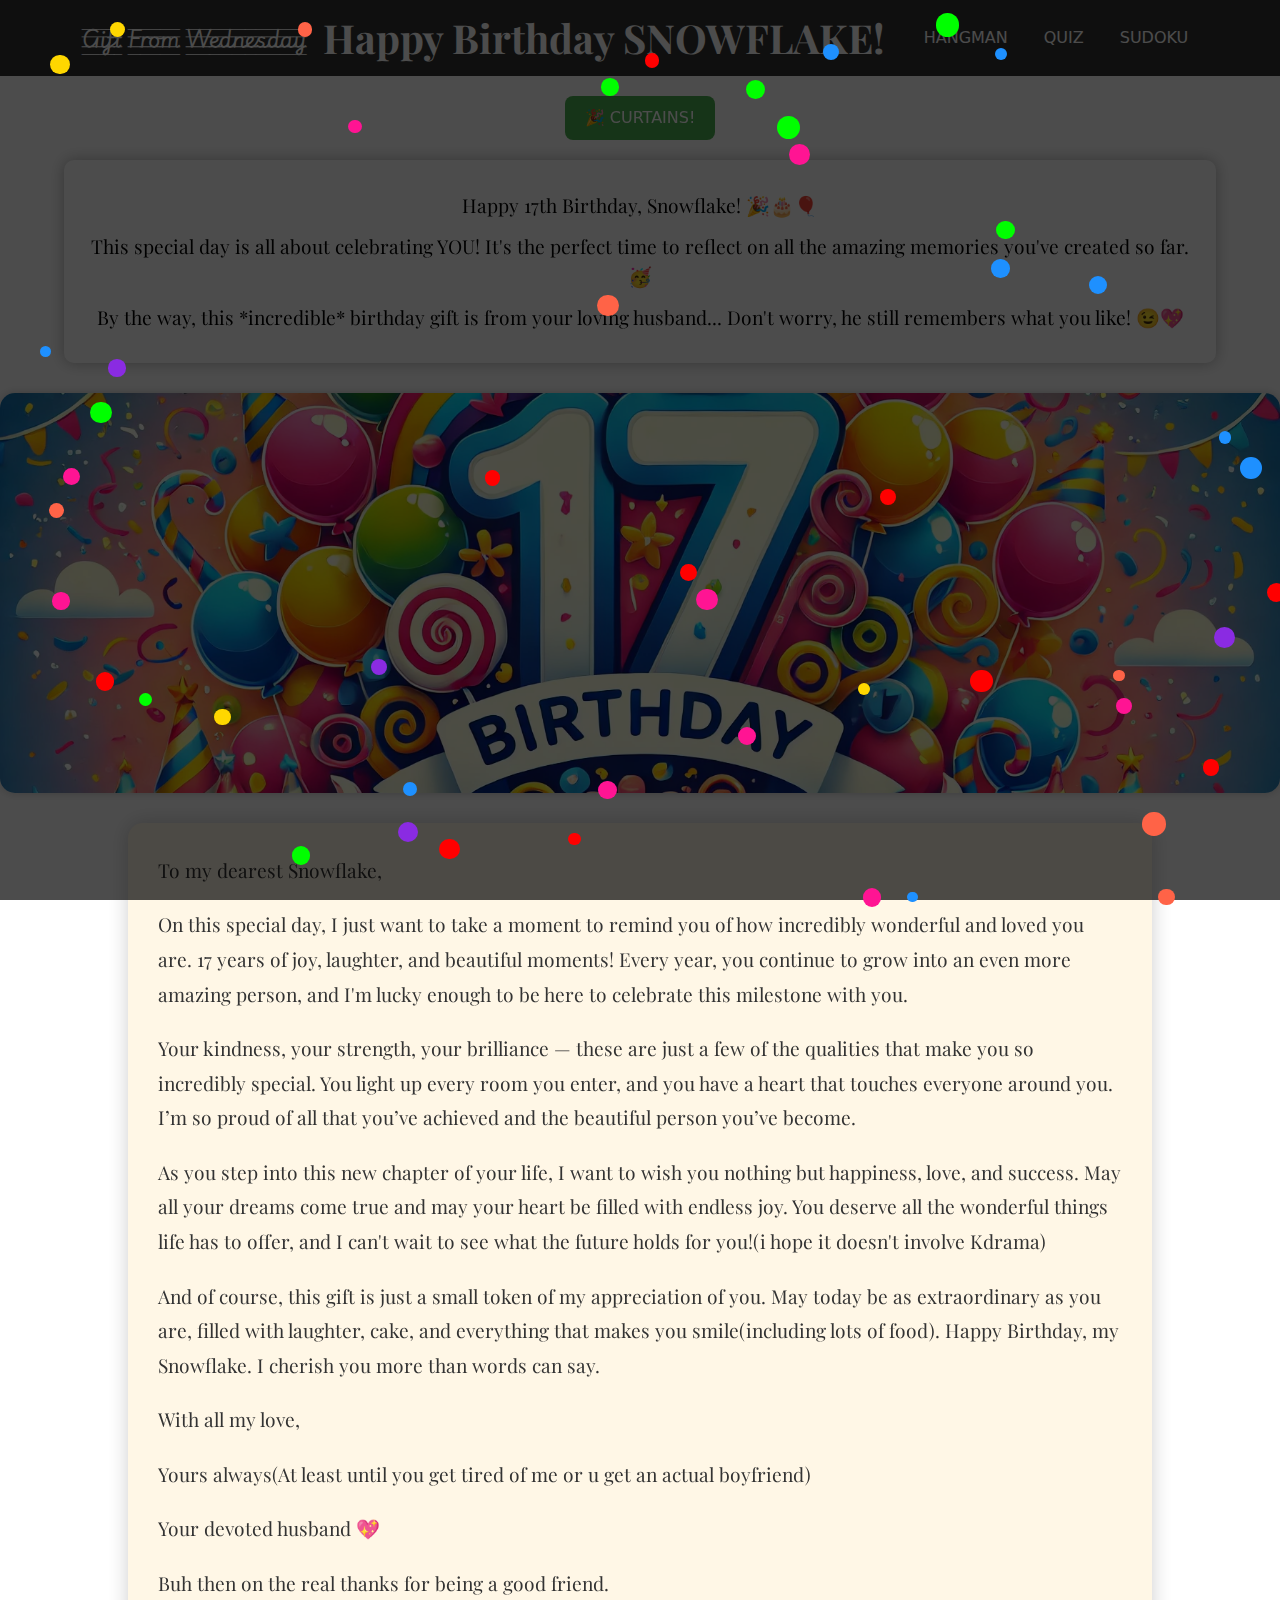
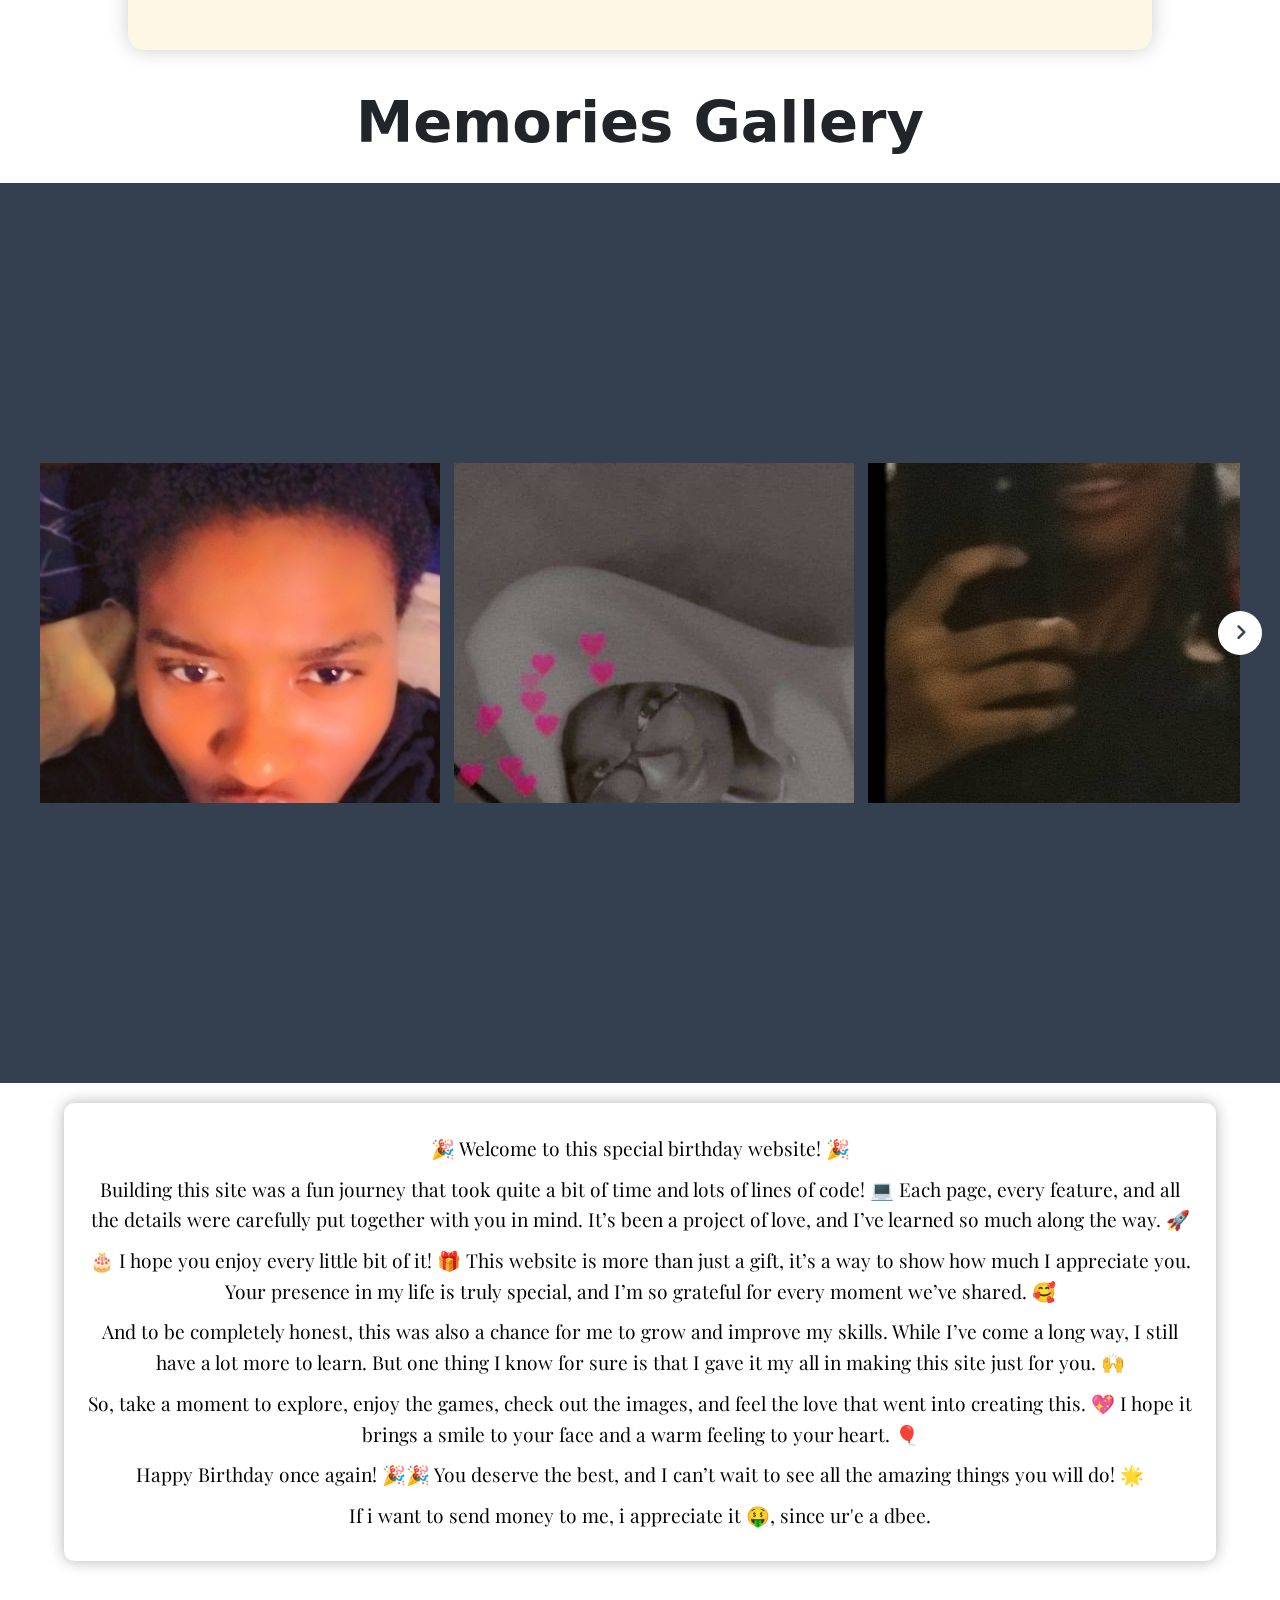
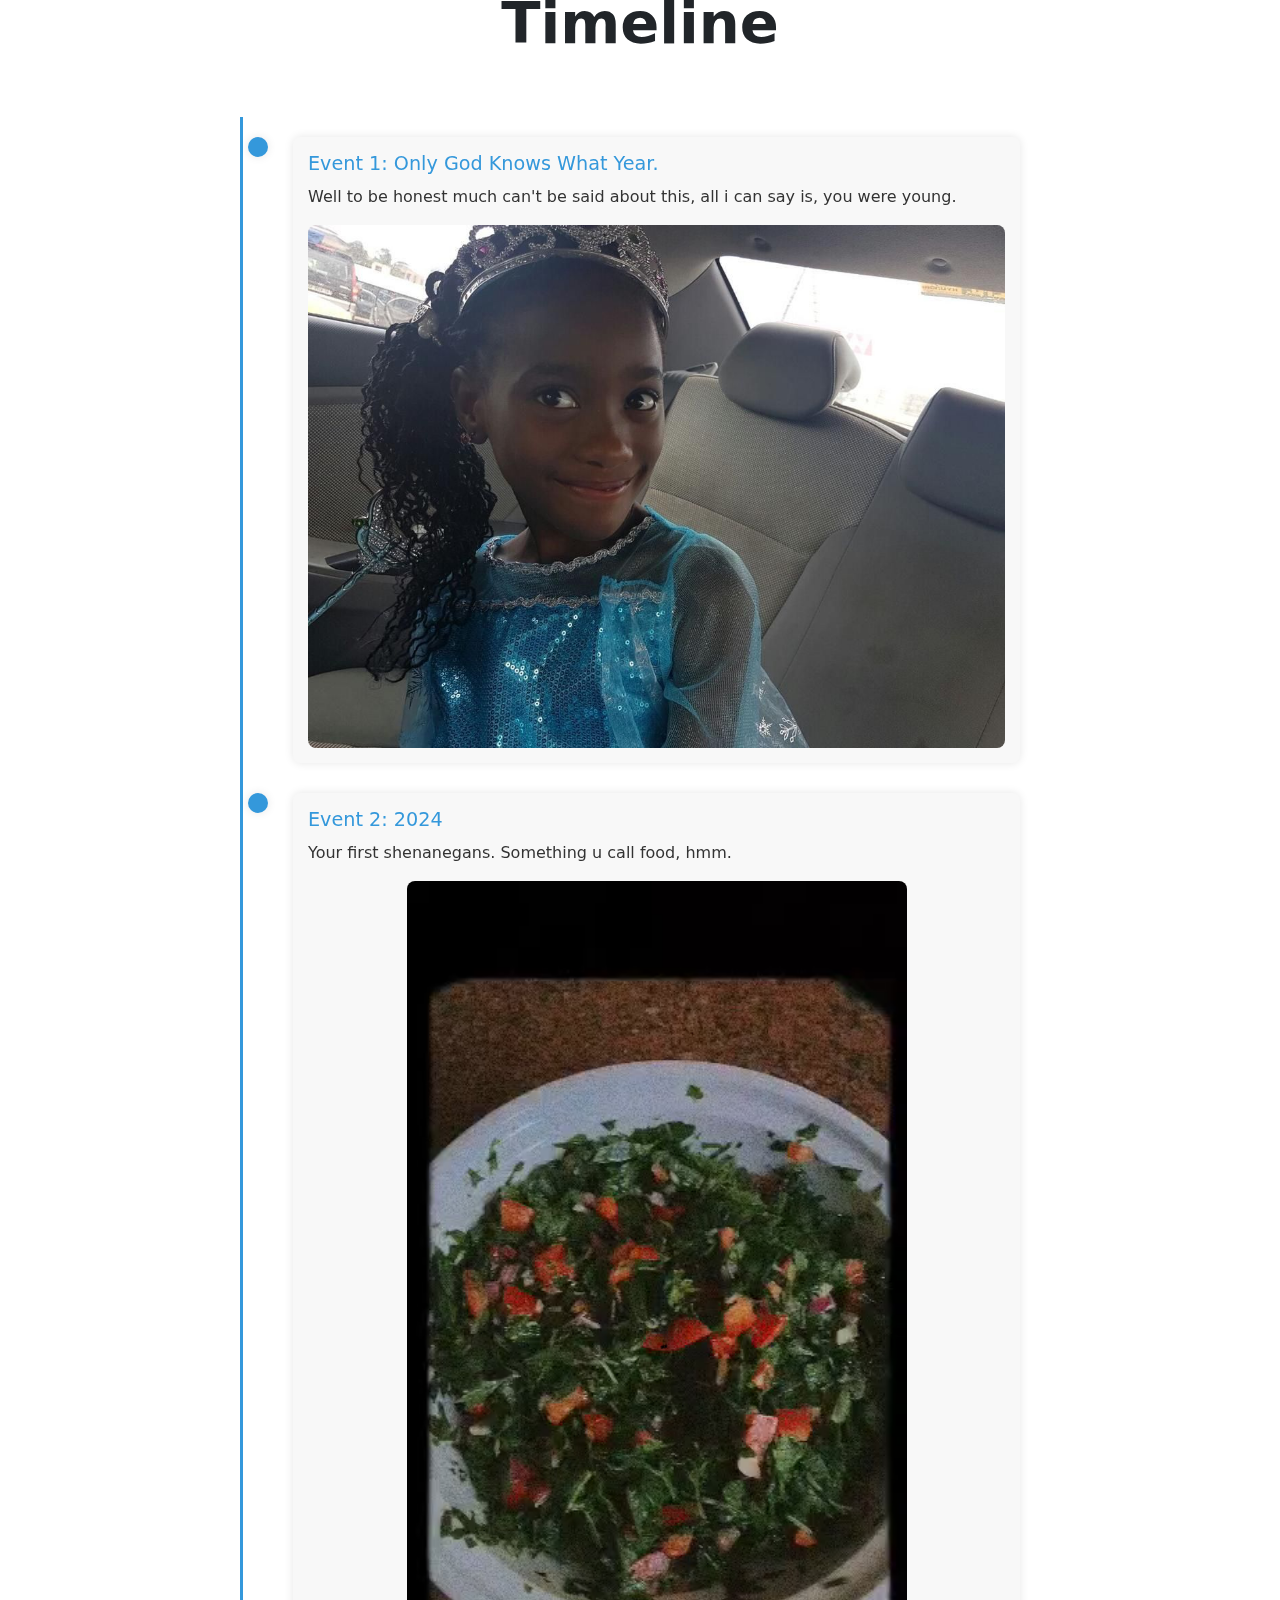
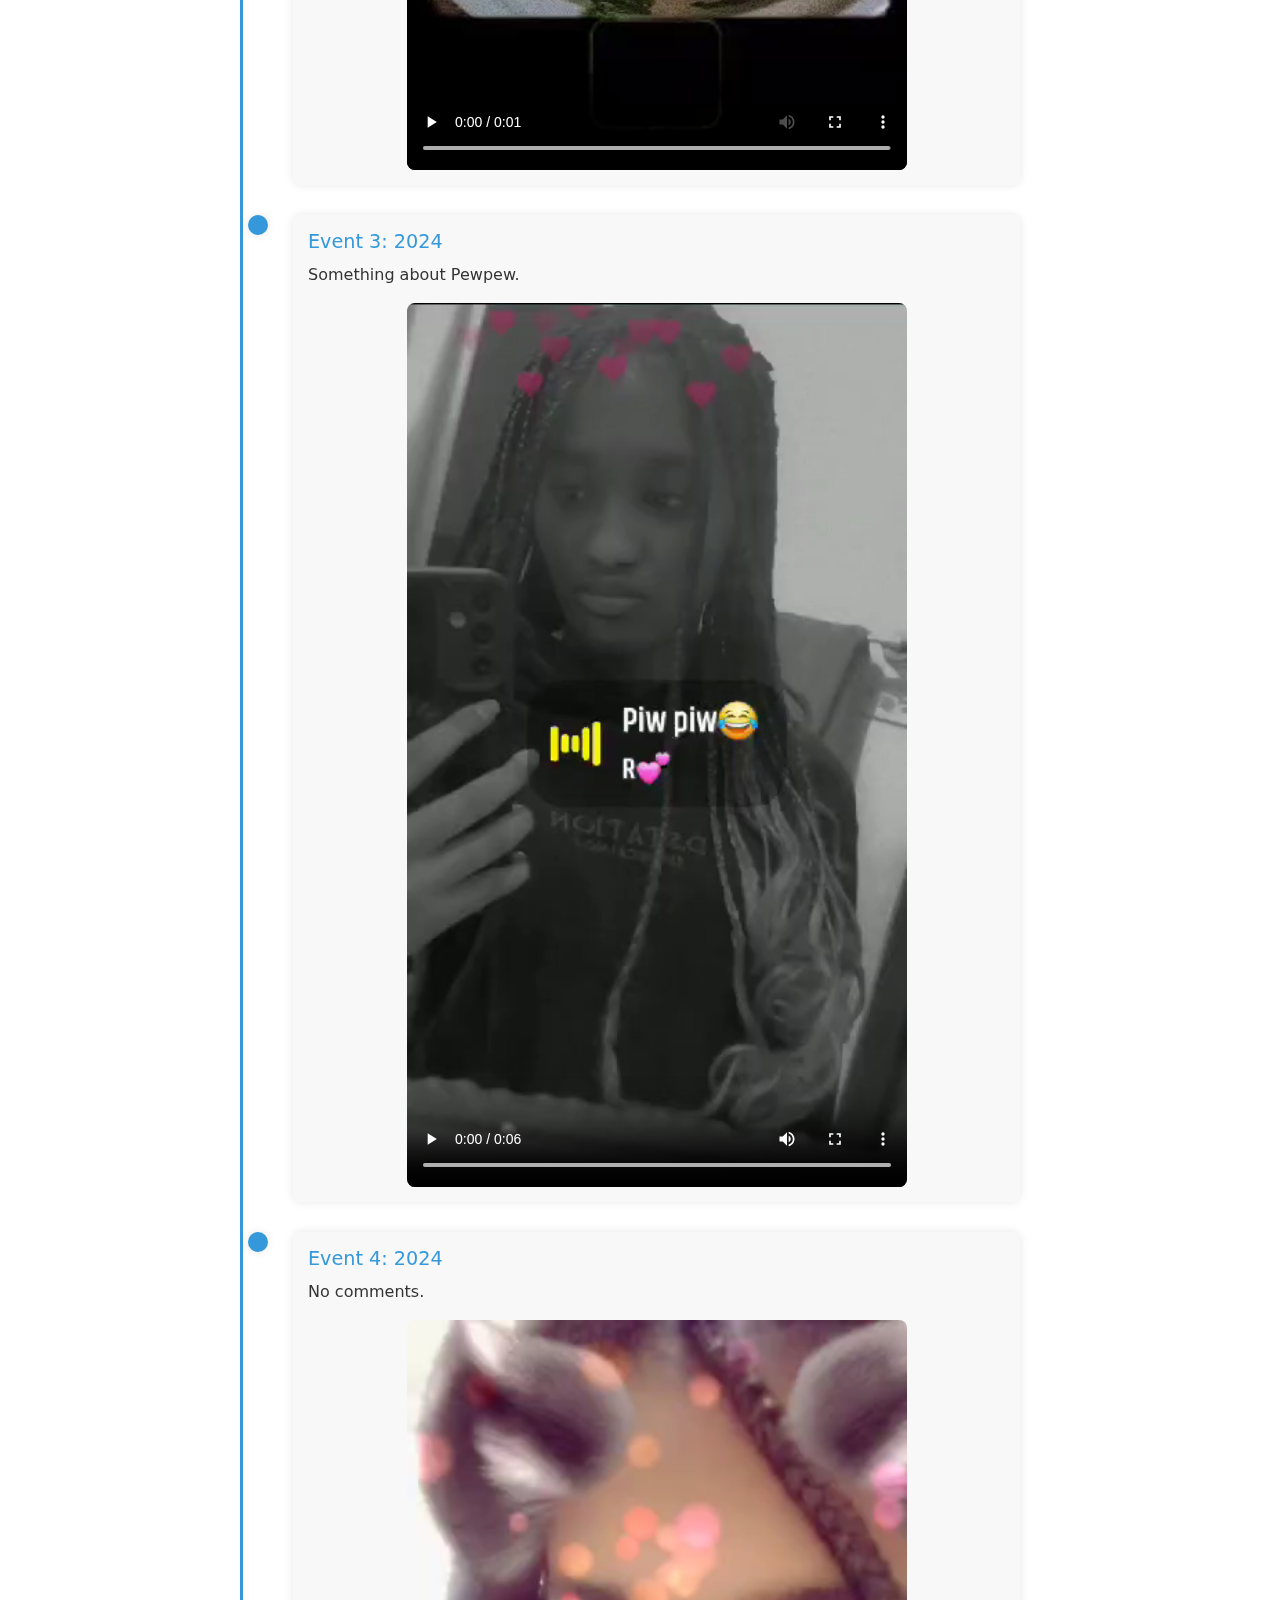
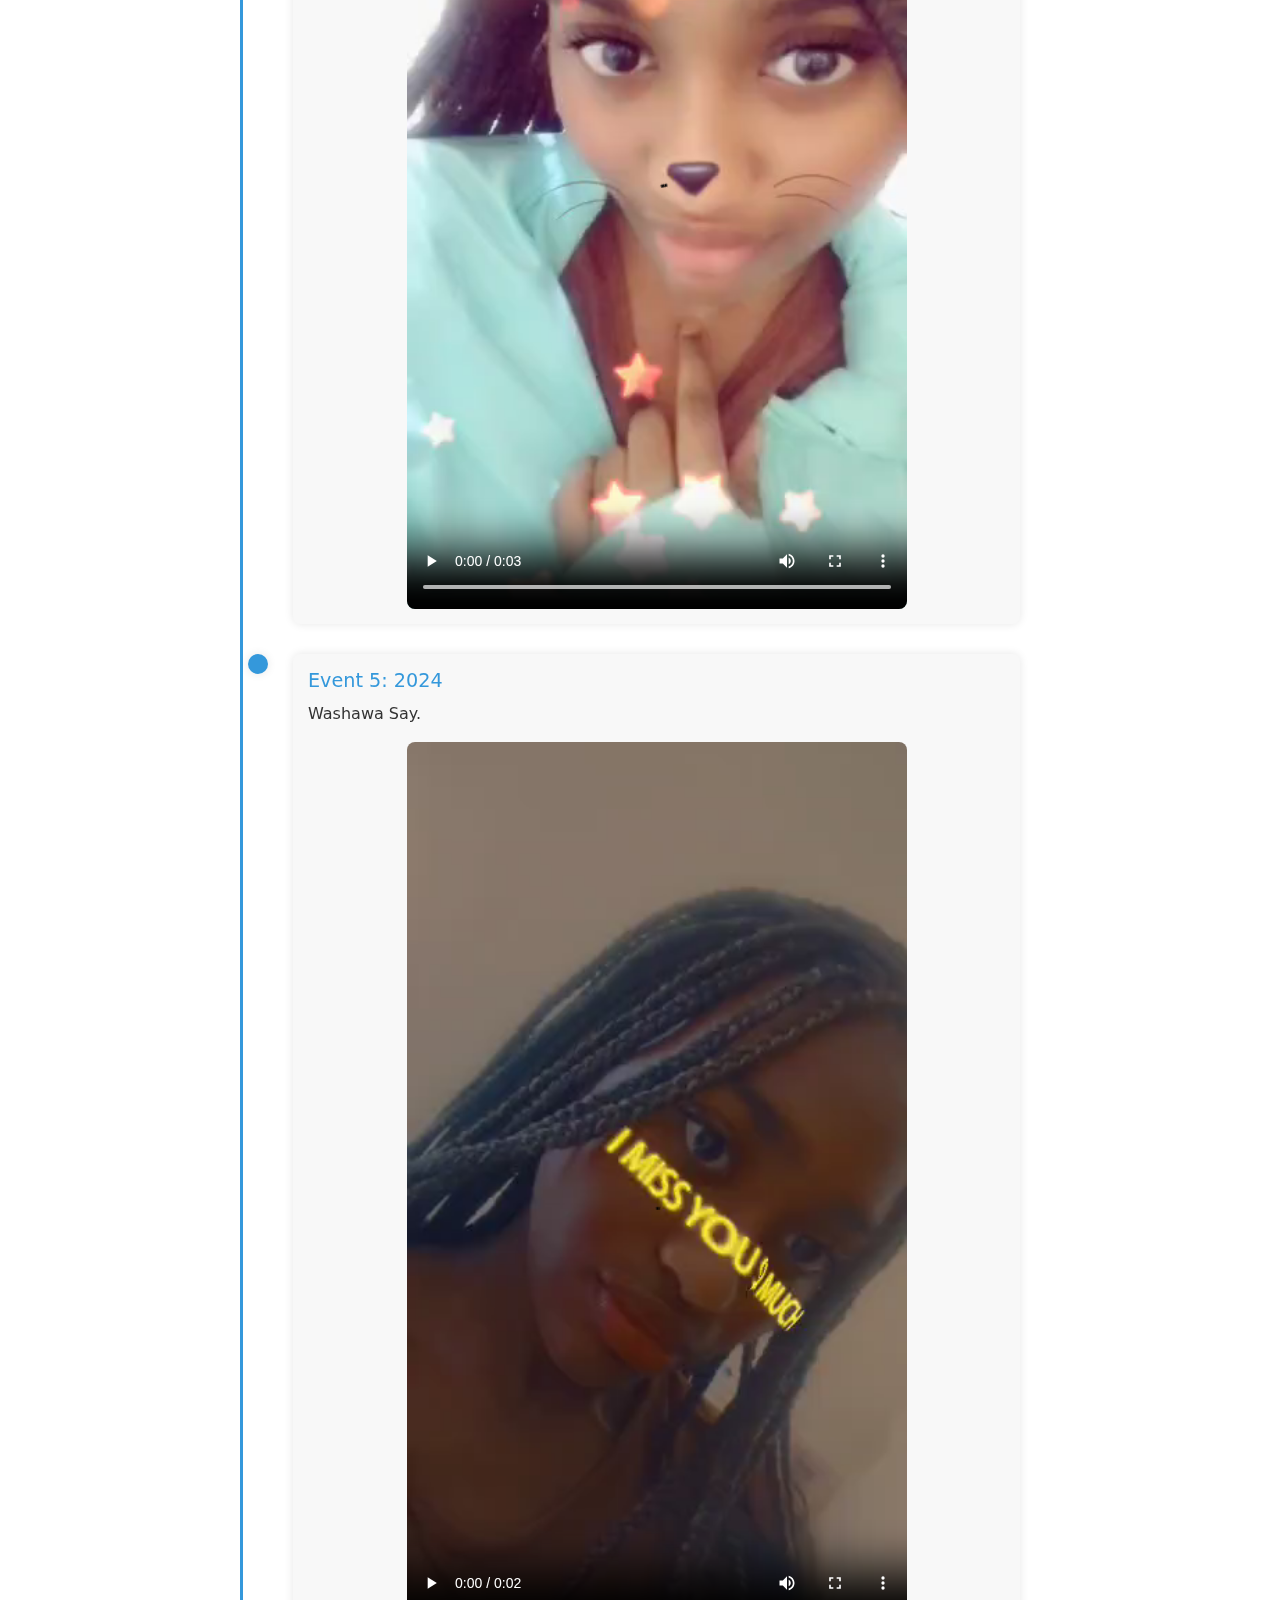
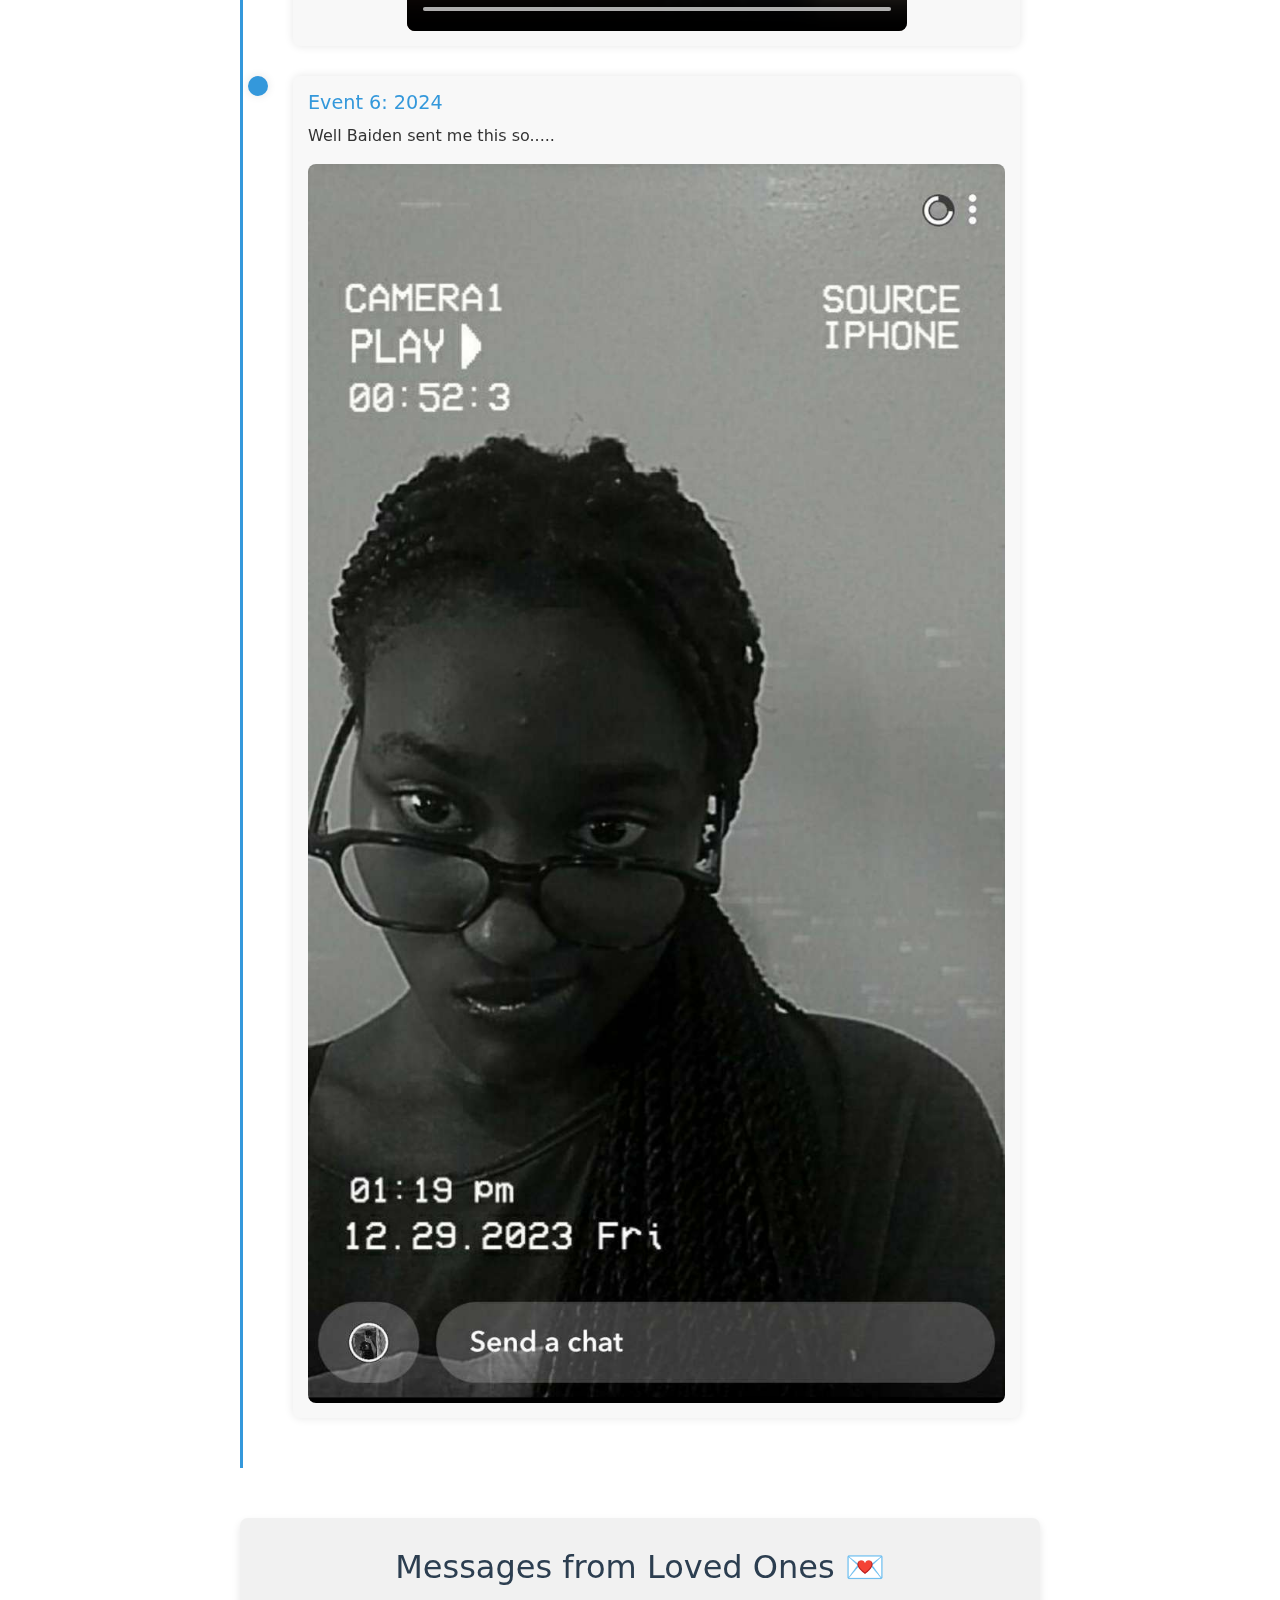
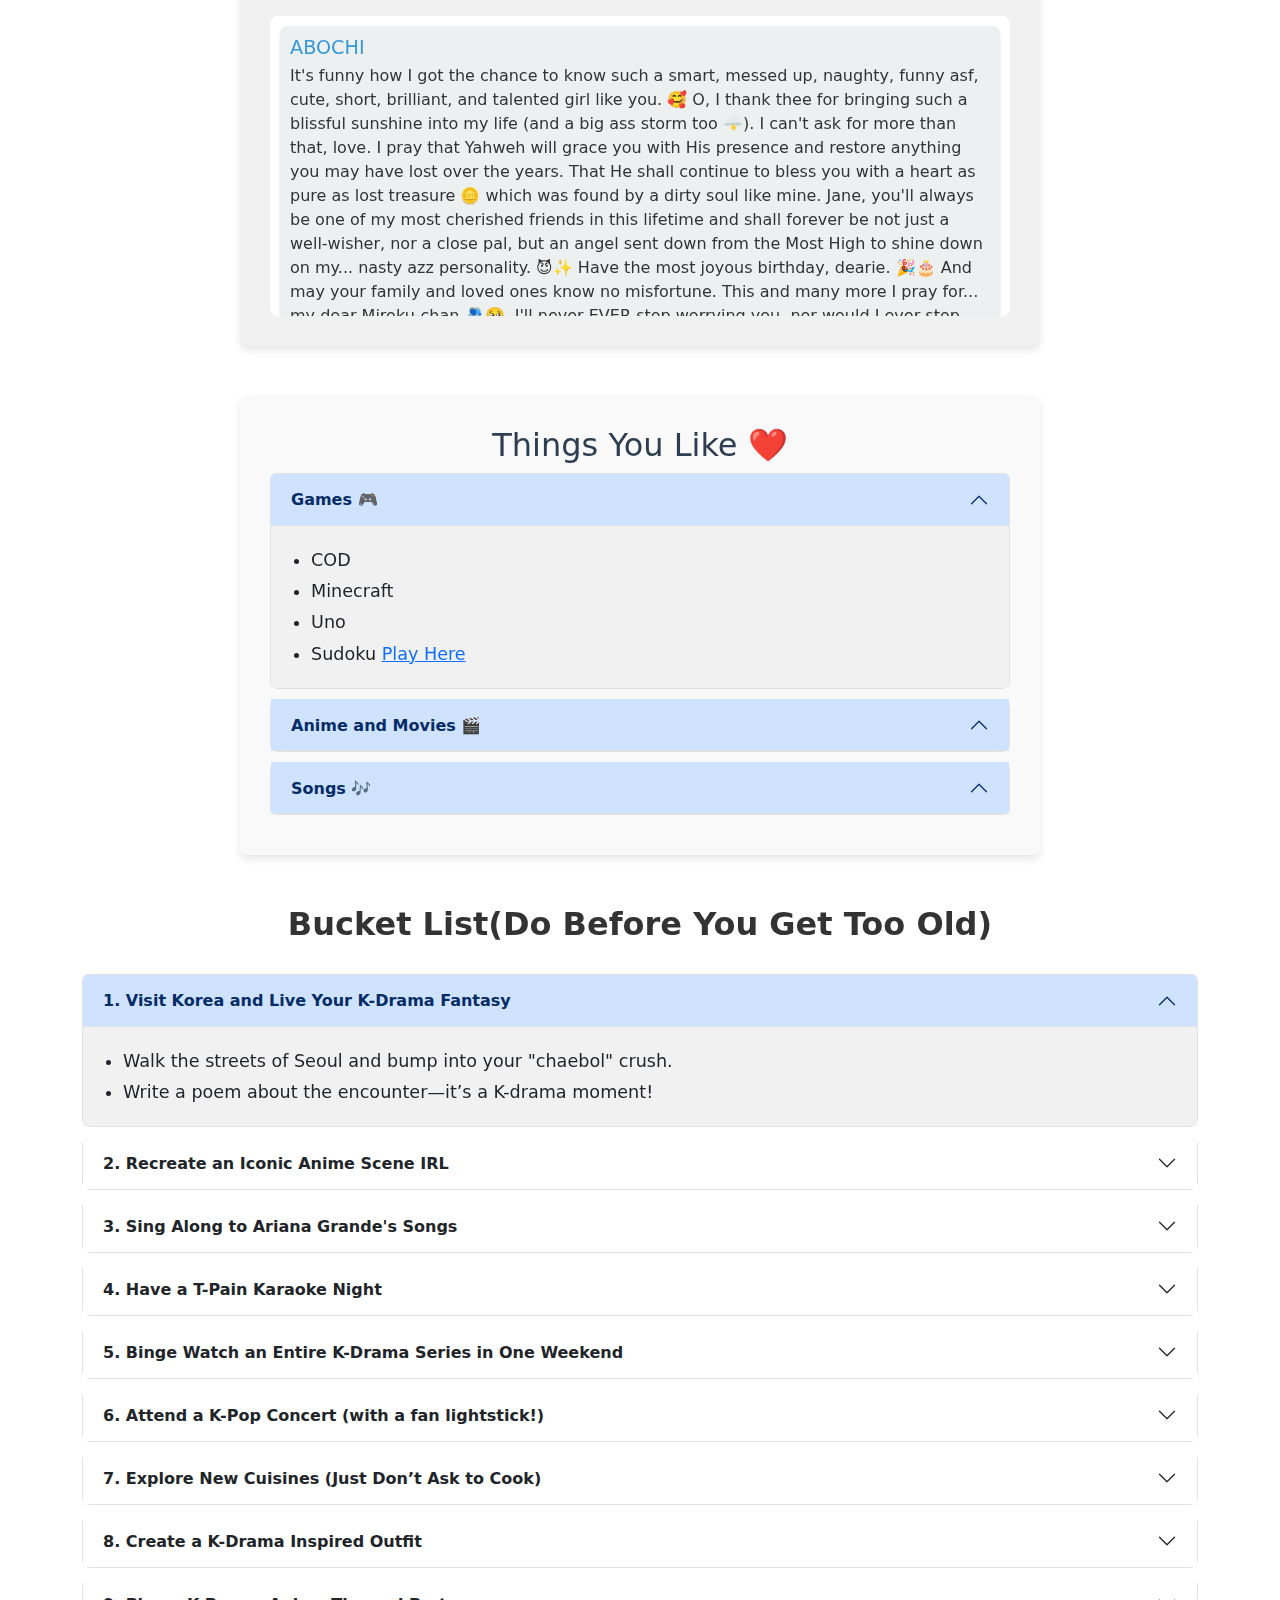
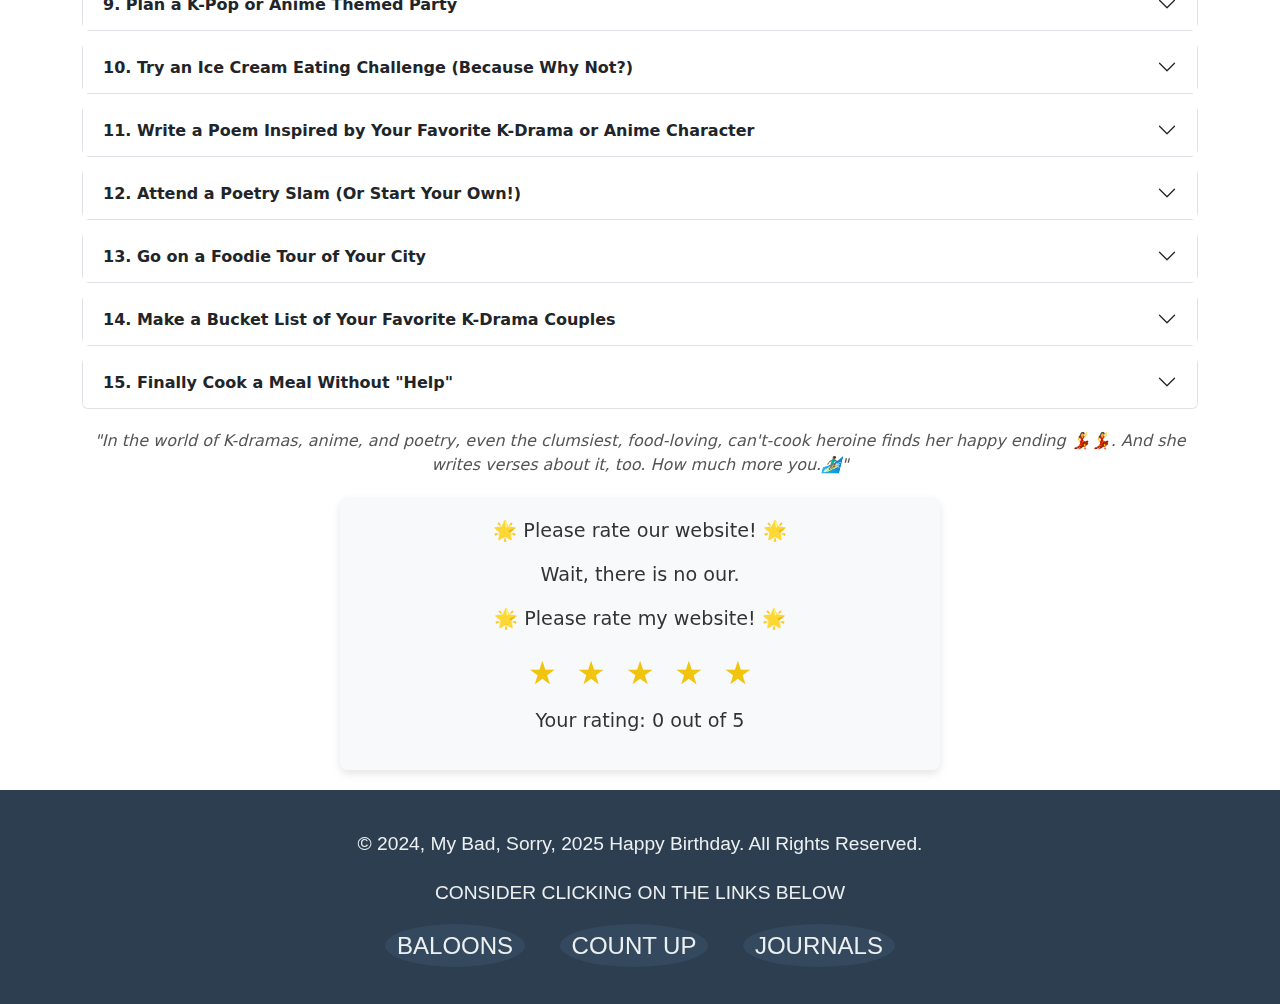
<file: index.html>
<!DOCTYPE html>
<html lang="en">
<head>
    <meta charset="UTF-8">
    <meta name="viewport" content="width=device-width, initial-scale=1.0">
    <meta name="author" content="Wednesday">
    <title>HAPPY BIRTHDAY</title>
    <link rel="stylesheet" href="css/confetti.css">
    <link rel="shortcut icon" href="css/assets/favicon-32x32.png" type="image/x-icon">
    <link rel="stylesheet" href="css/base.css">
    <link rel="stylesheet" href="css/fonts.css">
    <link href="https://cdn.jsdelivr.net/npm/bootstrap@5.3.3/dist/css/bootstrap.min.css" rel="stylesheet" integrity="sha384-QWTKZyjpPEjISv5WaRU9OFeRpok6YctnYmDr5pNlyT2bRjXh0JMhjY6hW+ALEwIH" crossorigin="anonymous">
    <link rel="stylesheet" href="https://cdnjs.cloudflare.com/ajax/libs/font-awesome/6.2.0/css/all.min.css">
</head>
<body>
    <!-- Image saving prevention -->
    <div class="overlay"></div>
    <div class="messagen">Saving images or videeos is not allowd!</div>
    <!-- Fireworks container -->
    <div id="fireworks"></div>
    <header>
        <!-- Navbar -->
        <nav class="navbar navbar-expand-lg navbar-dark">
            <div class="container d-flex">
            <!-- Title on the Left -->
            <a class="navbar-brand" href="#">Gift From Wednesday</a>

            <!-- Happy Birthday text in the center -->
            <div class="happy-birthday">Happy Birthday SNOWFLAKE!</div>

            <!-- Navbar Toggler for mobile view (Hamburger) -->
            <button class="navbar-toggler" type="button" data-bs-toggle="collapse" data-bs-target="#navbarNav" aria-controls="navbarNav" aria-expanded="false" aria-label="Toggle navigation">
                <!-- Custom SVG Hamburger Icon -->
                <svg xmlns="http://www.w3.org/2000/svg" width="16" height="16" fill="currentColor" class="bi bi-list" viewBox="0 0 16 16">
                    <path fill-rule="evenodd" d="M2.5 12a.5.5 0 0 1 .5-.5h10a.5.5 0 0 1 0 1H3a.5.5 0 0 1-.5-.5m0-4a.5.5 0 0 1 .5-.5h10a.5.5 0 0 1 0 1H3a.5.5 0 0 1-.5-.5m0-4a.5.5 0 0 1 .5-.5h10a.5.5 0 0 1 0 1H3a.5.5 0 0 1-.5-.5"/>
                </svg>
            </button>

            <!-- Links on the Right -->
            <div class="collapse navbar-collapse" id="navbarNav">
                <ul class="navbar-nav ml-auto">
                    <li class="nav-item">
                        <a class="nav-link" href="hangman.html">HANGMAN</a>
                    </li>
                    <li class="nav-item">
                        <a class="nav-link" href="quiz.html">QUIZ</a>
                    </li>
                    <li class="nav-item">
                        <a class="nav-link" href="sudoku.html">SUDOKU</a>
                    </li>
                </ul>
            </div>
            </div>
        </nav>
    </header>
    <main>
        <div class="confetti-overlay" id="confetti-overlay"></div>
        <button id="confettie">🎉 CURTAINS!</button>
        <div class="birthday-message">
            <p>Happy 17th Birthday, Snowflake! 🎉🎂🎈</p>
            <p>This special day is all about celebrating YOU! It's the perfect time to reflect on all the amazing memories you've created so far. 🥳</p>
            <p>By the way, this *incredible* birthday gift is from your loving husband... Don't worry, he still remembers what you like! 😉💖</p>
        </div>
        <div class="background-image-container"></div>
        <div class="birthday-card-message">
            <p>To my dearest Snowflake,</p>
            <p>On this special day, I just want to take a moment to remind you of how incredibly wonderful and loved you are. 17 years of joy, laughter, and beautiful moments! Every year, you continue to grow into an even more amazing person, and I'm lucky enough to be here to celebrate this milestone with you.</p>
            <p>Your kindness, your strength, your brilliance — these are just a few of the qualities that make you so incredibly special. You light up every room you enter, and you have a heart that touches everyone around you. I’m so proud of all that you’ve achieved and the beautiful person you’ve become.</p>
            <p>As you step into this new chapter of your life, I want to wish you nothing but happiness, love, and success. May all your dreams come true and may your heart be filled with endless joy. You deserve all the wonderful things life has to offer, and I can't wait to see what the future holds for you!(i hope it doesn't involve Kdrama)</p>
            <p>And of course, this gift is just a small token of my appreciation of you. May today be as extraordinary as you are, filled with laughter, cake, and everything that makes you smile(including lots of food). Happy Birthday, my Snowflake. I cherish you more than words can say.</p>
            <p>With all my love,</p>
            <p>Yours always(At least until you get tired of me or u get an actual boyfriend)</p>
            <p>Your devoted husband 💖</p>
            <p>Buh then on the real thanks for being a good friend.</p>
        </div>
        <!-- CAROUSEL, REMEMBER TO EDIT ALL IMAGES AND SHXT -->
        <div class="col-12">
            <p class="mem-text">
                Memories Gallery
            </p>
        </div>        
        <div class="carousel-container">
            <div class="wrapper">
                <i id="left" class="fa-solid fa-angle-left"></i>
                <div class="carousel">
                  <img src="css/assets/photo_2025-01-02_19-03-16.jpg" alt="img" draggable="false">
                  <img src="css/assets/photo_2025-01-02_19-03-21.jpg" alt="img" draggable="false">
                  <img src="css/assets/photo_2025-01-02_19-03-25.jpg" alt="img" draggable="false">
                  <img src="css/assets/photo_2025-01-02_19-03-30.jpg" alt="img" draggable="false">
                  <img src="css/assets/photo_2025-01-02_19-03-33.jpg" alt="img" draggable="false">
                  <img src="css/assets/photo_2025-01-02_19-03-39.jpg" alt="img" draggable="false">
                </div>
                <i id="right" class="fa-solid fa-angle-right"></i>
            </div>
        </div>
        <div class="birthday-message">
            <p>🎉 Welcome to this special birthday website! 🎉</p>
            <p>Building this site was a fun journey that took quite a bit of time and lots of lines of code! 💻 Each page, every feature, and all the details were carefully put together with you in mind. It’s been a project of love, and I’ve learned so much along the way. 🚀</p>
            <p>🎂 I hope you enjoy every little bit of it! 🎁 This website is more than just a gift, it’s a way to show how much I appreciate you. Your presence in my life is truly special, and I’m so grateful for every moment we’ve shared. 🥰</p>
            <p>And to be completely honest, this was also a chance for me to grow and improve my skills. While I’ve come a long way, I still have a lot more to learn. But one thing I know for sure is that I gave it my all in making this site just for you. 🙌</p>
            <p>So, take a moment to explore, enjoy the games, check out the images, and feel the love that went into creating this. 💖 I hope it brings a smile to your face and a warm feeling to your heart. 🎈</p>
            <p>Happy Birthday once again! 🎉🎉 You deserve the best, and I can’t wait to see all the amazing things you will do! 🌟</p>
            <p>If i want to send money to me, i appreciate it 🤑, since ur'e a dbee.</p>
        </div>   
        <div class="col-12">
            <p class="mem-text">
                Timeline
            </p>
        </div>     
        <div class="timeline">
            <div class="timeline-item">
                <div class="timeline-icon"></div>
                <div class="timeline-content">
                    <h3>Event 1: Only God Knows What Year.</h3>
                    <p>Well to be honest much can't be said about this, all i can say is, you were young.</p>
                    <div class="timeline-media">
                        <img src="css/assets/photo_2025-01-02_19-04-11.jpg" alt="Event 1" class="media-img"> <!-- Image or Video -->
                    </div>
                </div>
            </div>
            <div class="timeline-item">
                <div class="timeline-icon"></div>
                <div class="timeline-content">
                    <h3>Event 2: 2024</h3>
                    <p>Your first shenanegans. Something u call food, hmm.</p>
                    <div class="timeline-media">
                        <video class="media-video" controls>
                            <source src="css/assets/WhatsApp Video 2025-01-02 at 6.45.01 PM.mp4" type="video/mp4">
                            Your browser does not support the video tag.
                        </video>
                    </div>
                </div>
            </div>
            <div class="timeline-item">
                <div class="timeline-icon"></div>
                <div class="timeline-content">
                    <h3>Event 3: 2024</h3>
                    <p>Something about Pewpew.</p>
                    <div class="timeline-media">
                        <video class="media-video" controls>
                            <source src="css/assets/VID-20241208-WA0181.mp4" type="video/mp4">
                            Your browser does not support the video tag.
                        </video>                    
                    </div>
                </div>
            </div>
            <div class="timeline-item">
                <div class="timeline-icon"></div>
                <div class="timeline-content">
                    <h3>Event 4: 2024</h3>
                    <p>No comments.</p>
                    <div class="timeline-media">
                        <video class="media-video" controls>
                            <source src="css/assets/VID-20241109-WA0078.mp4" type="video/mp4">
                            Your browser does not support the video tag.
                        </video>                    
                    </div>
                </div>
            </div>
            <div class="timeline-item">
                <div class="timeline-icon"></div>
                <div class="timeline-content">
                    <h3>Event 5: 2024</h3>
                    <p>Washawa Say.</p>
                    <div class="timeline-media">
                        <video class="media-video" controls>
                            <source src="css/assets/VID-20241202-WA0072.mp4" type="video/mp4">
                            Your browser does not support the video tag.
                        </video>                    
                    </div>
                </div>
            </div>
            <div class="timeline-item">
                <div class="timeline-icon"></div>
                <div class="timeline-content">
                    <h3>Event 6: 2024</h3>
                    <p>Well Baiden sent me this so.....</p>
                    <div class="timeline-media">
                        <img src="css/assets/WhatsApp Image 2025-01-03 at 16.41.07_b993cb26.jpg" alt="Event 1" class="media-img"> <!-- Image or Video -->
                    </div>
                </div>
            </div>
        </div>        
        <div class="guestbook">
            <h2>Messages from Loved Ones 💌</h2>
            <div id="message-list" class="message-list">
                <div class="message">
                    <h4>ABOCHI</h4>
                    <p>
                        It's funny how I got the chance to know such a smart, messed up, naughty, funny asf, cute, short, brilliant, and talented girl like you. 🥰 O, I thank thee for bringing such a blissful sunshine into my life (and a big ass storm too 🌩️). I can't ask for more than that, love.

                        I pray that Yahweh will grace you with His presence and restore anything you may have lost over the years. That He shall continue to bless you with a heart as pure as lost treasure 🪙 which was found by a dirty soul like mine. Jane, you'll always be one of my most cherished friends in this lifetime and shall forever be not just a well-wisher, nor a close pal, but an angel sent down from the Most High to shine down on my... nasty azz personality. 😈✨

                        Have the most joyous birthday, dearie. 🎉🎂 And may your family and loved ones know no misfortune. This and many more I pray for... my dear Miroku-chan 🫂🥹. I'll never EVER stop worrying you, nor would I ever stop loving you. 🤧❤️🔥

                        I thank you for always being there for me, even when I act all rude and shhhi 🫠💔. I shall forever reciprocate the kindness, brotherly love, and peace you've shown me. 🥹 Happy birthday, baby girl! 🐦🔥🔥🔥
                    </p>
                </div>
                <div class="message">
                    <h4>Raymond</h4>
                    <p>Happy birthday  kiddo I'll always call you kiddo no matter how old you get literally one of the purest human souls I've met on this earth my personal therapist and an ear lent whenever required I pray for all the good things this life has to offer for you wishing you more happy and happier day's ahead love you so much happy birthday.</p>
                </div>
                <div class="message">
                    <h4>Leaflet</h4>
                    <p>May your birthday be a reflection of how amazing you aree, Happy Birthday, love🎈✨🎉❣.</p>
                </div>
                <div class="message">
                    <h4>AJ</h4>
                    <p>
                        'To be honest, I don't really remember how we met or how we became friends. All I remember is that, I always had you to rely on(especially when I got stuck when I was writing my stories 😅).
                        You've always been a great friend and I'll forever cherish the times that we spent together in school (even the times when we were ghosting each other for no good reason). The nights we'd spend talking in front of your dorm till midnight, gossiping about the people in the Home group😂😂👍 good times.
                        Happy birthday Ngoziii. Even though you're still just a kid🥱. I hope you have a good one.
                    </p>
                </div>
                <div class="message">
                    <h4>Portia</h4>
                    <p>
                        Happy birthday to you Jane May the Good Lord protect you continue to keep you through out your whole journey on this earth 
                        Lastly enjoy your beautiful day
                    </p>
                </div>
                <div class="message">
                    <h4>Klenam</h4>
                    <p>
                        So happy birthday Jane I really appreciate having had you in my life the past year we might've not been the closest but each interaction we've had has been nice,happy birthday again.
                    </p>
                </div>
                <div class="message">
                    <h4>Racheal</h4>
                    <p>
                        "Happy Birthday, Jane! 🎉💕. Your kindness, humor, and brilliance light up every room you enter. I’m so blessed to have you in my life. May your day be as amazing as you are, and your year be filled with endless joy, love, and success. Love you always! 🫂❤
                    </p>
                </div>
                <div class="message">
                    <h4>Vergil</h4>
                    <p>
                        Happy Birthday to ma sweet and caring Baby Mama. I hope you have a wonderful day and a great year ahead. You deserve it. Wishing you more wisdom and a healthy and prosperous life.
                    </p>
                </div>
                <div class="message">
                    <h4>Ember</h4>
                    <p>
                        Happy Birthday, Rei! 🫠
                        You deserve the very best on this wonderful day because of how amazing you are! 😂 Keep being you, and cheers to another amazing year of laughter and happiness! 🎉
                    </p>
                </div>
            </div>
        </div>        
        <div class="likes-section">
            <h2>Things You Like ❤️</h2>
            <div class="accordion" id="likesAccordion">
                <!-- Games Section -->
                <div class="accordion-item">
                    <h2 class="accordion-header" id="headingGames">
                        <button class="accordion-button" type="button" data-bs-toggle="collapse" data-bs-target="#collapseGames" aria-expanded="true" aria-controls="collapseGames">
                            Games 🎮
                        </button>
                    </h2>
                    <div id="collapseGames" class="accordion-collapse collapse show" aria-labelledby="headingGames" data-bs-parent="#likesAccordion">
                        <div class="accordion-body">
                            <ul>
                                <li>COD</li>
                                <li>Minecraft</li>
                                <li>Uno</li>
                                <li>Sudoku <a href="sudoku.html">Play Here</a></li>
                            </ul>
                        </div>
                    </div>
                </div>
        
                <!-- Movies Section -->
                <div class="accordion-item">
                    <h2 class="accordion-header" id="headingMovies">
                        <button class="accordion-button" type="button" data-bs-toggle="collapse" data-bs-target="#collapseMovies" aria-expanded="false" aria-controls="collapseMovies">
                           Anime and Movies 🎬
                        </button>
                    </h2>
                    <div id="collapseMovies" class="accordion-collapse collapse" aria-labelledby="headingMovies" data-bs-parent="#likesAccordion">
                        <div class="accordion-body">
                            <ul>
                                <li>Saiki</li>
                                <li>Silent Voice</li>
                            </ul>
                        </div>
                    </div>
                </div>
        
                <!-- Songs Section -->
                <div class="accordion-item">
                    <h2 class="accordion-header" id="headingSongs">
                        <button class="accordion-button" type="button" data-bs-toggle="collapse" data-bs-target="#collapseSongs" aria-expanded="false" aria-controls="collapseSongs">
                            Songs 🎶
                        </button>
                    </h2>
                    <div id="collapseSongs" class="accordion-collapse collapse" aria-labelledby="headingSongs" data-bs-parent="#likesAccordion">
                        <div class="accordion-body">
                            <ul>
                                <li>Hulvey</li>
                                <li>Ariana Grande</li>
                                <li>T pian</li>
                            </ul>
                        </div>
                    </div>
                </div>
            </div>
        </div>
        <div class="container">
            <h2 class="bucketlist-title">Bucket List(Do Before You Get Too Old)</h2>
            <div class="accordion" id="bucketlistAccordion">
            <!-- Accordion Item 1 -->
            <div class="accordion-item">
                <h2 class="accordion-header" id="headingOne">
                <button class="accordion-button" type="button" data-bs-toggle="collapse" data-bs-target="#collapseOne" aria-expanded="true" aria-controls="collapseOne">
                    1. Visit Korea and Live Your K-Drama Fantasy
                </button>
                </h2>
                <div id="collapseOne" class="accordion-collapse collapse show" aria-labelledby="headingOne" data-bs-parent="#bucketlistAccordion">
                <div class="accordion-body">
                    <ul>
                    <li>Walk the streets of Seoul and bump into your "chaebol" crush.</li>
                    <li>Write a poem about the encounter—it’s a K-drama moment!</li>
                    </ul>
                </div>
                </div>
            </div>
            <!-- Accordion Item 2 -->
            <div class="accordion-item">
                <h2 class="accordion-header" id="headingTwo">
                <button class="accordion-button collapsed" type="button" data-bs-toggle="collapse" data-bs-target="#collapseTwo" aria-expanded="false" aria-controls="collapseTwo">
                    2. Recreate an Iconic Anime Scene IRL
                </button>
                </h2>
                <div id="collapseTwo" class="accordion-collapse collapse" aria-labelledby="headingTwo" data-bs-parent="#bucketlistAccordion">
                <div class="accordion-body">
                    <ul>
                    <li>Run to the train station with toast in your mouth.</li>
                    <li>Compose a haiku about your epic "toast sprint."</li>
                    </ul>
                </div>
                </div>
            </div>
            <!-- Accordion Item 3 -->
            <div class="accordion-item">
                <h2 class="accordion-header" id="headingThree">
                <button class="accordion-button collapsed" type="button" data-bs-toggle="collapse" data-bs-target="#collapseThree" aria-expanded="false" aria-controls="collapseThree">
                3. Sing Along to Ariana Grande's Songs
                </button>
                </h2>
                <div id="collapseThree" class="accordion-collapse collapse" aria-labelledby="headingThree" data-bs-parent="#bucketlistAccordion">
                <div class="accordion-body">
                    <ul>
                    <li>Master the high notes in "Dangerous Woman."</li>
                    <li>Write a poem inspired by Ariana's voice.</li>
                    </ul>
                </div>
                </div>
            </div>
            <!-- Accordion Item 4 -->
            <div class="accordion-item">
                <h2 class="accordion-header" id="headingFour">
                <button class="accordion-button collapsed" type="button" data-bs-toggle="collapse" data-bs-target="#collapseFour" aria-expanded="false" aria-controls="collapseFour">
                    4. Have a T-Pain Karaoke Night
                </button>
                </h2>
                <div id="collapseFour" class="accordion-collapse collapse" aria-labelledby="headingFour" data-bs-parent="#bucketlistAccordion">
                <div class="accordion-body">
                    <ul>
                    <li>Try out auto-tune on your voice (don't worry, we all sound better with it).</li>
                    <li>Record a freestyle rap in honor of T-Pain.</li>
                    </ul>
                </div>
                </div>
            </div>
            <!-- Accordion Item 5 -->
            <div class="accordion-item">
                <h2 class="accordion-header" id="headingFive">
                <button class="accordion-button collapsed" type="button" data-bs-toggle="collapse" data-bs-target="#collapseFive" aria-expanded="false" aria-controls="collapseFive">
                    5. Binge Watch an Entire K-Drama Series in One Weekend
                </button>
                </h2>
                <div id="collapseFive" class="accordion-collapse collapse" aria-labelledby="headingFive" data-bs-parent="#bucketlistAccordion">
                <div class="accordion-body">
                    <ul>
                    <li>Choose between "Crash Landing on You" and "Goblin."</li>
                    <li>Write a review for the show, but keep it poetic.</li>
                    </ul>
                </div>
                </div>
            </div>
            <!-- Accordion Item 6 -->
            <div class="accordion-item">
                <h2 class="accordion-header" id="headingSix">
                <button class="accordion-button collapsed" type="button" data-bs-toggle="collapse" data-bs-target="#collapseSix" aria-expanded="false" aria-controls="collapseSix">
                    6. Attend a K-Pop Concert (with a fan lightstick!)
                </button>
                </h2>
                <div id="collapseSix" class="accordion-collapse collapse" aria-labelledby="headingSix" data-bs-parent="#bucketlistAccordion">
                <div class="accordion-body">
                    <ul>
                    <li>Fan chants? Check.</li>
                    <li>Write a poem about your first concert experience.</li>
                    </ul>
                </div>
                </div>
            </div>
            <!-- Accordion Item 7 -->
            <div class="accordion-item">
                <h2 class="accordion-header" id="headingSeven">
                <button class="accordion-button collapsed" type="button" data-bs-toggle="collapse" data-bs-target="#collapseSeven" aria-expanded="false" aria-controls="collapseSeven">
                    7. Explore New Cuisines (Just Don’t Ask to Cook)
                </button>
                </h2>
                <div id="collapseSeven" class="accordion-collapse collapse" aria-labelledby="headingSeven" data-bs-parent="#bucketlistAccordion">
                <div class="accordion-body">
                    <ul>
                    <li>Try sushi, dim sum, or kimchi—no need for cooking skills here!</li>
                    <li>Write a poem about your favorite dish (let’s skip the cooking part, shall we?).</li>
                    </ul>
                </div>
                </div>
            </div>
            <!-- Accordion Item 8 -->
            <div class="accordion-item">
                <h2 class="accordion-header" id="headingEight">
                <button class="accordion-button collapsed" type="button" data-bs-toggle="collapse" data-bs-target="#collapseEight" aria-expanded="false" aria-controls="collapseEight">
                    8. Create a K-Drama Inspired Outfit
                </button>
                </h2>
                <div id="collapseEight" class="accordion-collapse collapse" aria-labelledby="headingEight" data-bs-parent="#bucketlistAccordion">
                <div class="accordion-body">
                    <ul>
                    <li>Channel your inner K-Drama lead.</li>
                    <li>Write a poem about your character's "unforgettable" fashion sense.</li>
                    </ul>
                </div>
                </div>
            </div>
            <!-- Accordion Item 9 -->
            <div class="accordion-item">
                <h2 class="accordion-header" id="headingNine">
                <button class="accordion-button collapsed" type="button" data-bs-toggle="collapse" data-bs-target="#collapseNine" aria-expanded="false" aria-controls="collapseNine">
                    9. Plan a K-Pop or Anime Themed Party
                </button>
                </h2>
                <div id="collapseNine" class="accordion-collapse collapse" aria-labelledby="headingNine" data-bs-parent="#bucketlistAccordion">
                <div class="accordion-body">
                    <ul>
                    <li>Pick your favorite K-Pop group or anime and go all out.</li>
                    <li>Write a poem for the invitees, encouraging them to "join the fandom."</li>
                    </ul>
                </div>
                </div>
            </div>
            <!-- Accordion Item 10 -->
            <div class="accordion-item">
                <h2 class="accordion-header" id="headingTen">
                <button class="accordion-button collapsed" type="button" data-bs-toggle="collapse" data-bs-target="#collapseTen" aria-expanded="false" aria-controls="collapseTen">
                    10. Try an Ice Cream Eating Challenge (Because Why Not?)
                </button>
                </h2>
                <div id="collapseTen" class="accordion-collapse collapse" aria-labelledby="headingTen" data-bs-parent="#bucketlistAccordion">
                <div class="accordion-body">
                    <ul>
                    <li>Pick the most bizarre flavor you can find.</li>
                    <li>Write a poem about the experience—was it "melting" under pressure?</li>
                    </ul>
                </div>
                </div>
            </div>
            <!-- Accordion Item 11 -->
            <div class="accordion-item">
                <h2 class="accordion-header" id="headingEleven">
                <button class="accordion-button collapsed" type="button" data-bs-toggle="collapse" data-bs-target="#collapseEleven" aria-expanded="false" aria-controls="collapseEleven">
                    11. Write a Poem Inspired by Your Favorite K-Drama or Anime Character
                </button>
                </h2>
                <div id="collapseEleven" class="accordion-collapse collapse" aria-labelledby="headingEleven" data-bs-parent="#bucketlistAccordion">
                <div class="accordion-body">
                    <ul>
                    <li>Express your love for the character through words and rhythm.</li>
                    <li>Share it with friends and get their feedback.</li>
                    </ul>
                </div>
                </div>
            </div>
            <!-- Accordion Item 12 -->
            <div class="accordion-item">
                <h2 class="accordion-header" id="headingTwelve">
                <button class="accordion-button collapsed" type="button" data-bs-toggle="collapse" data-bs-target="#collapseTwelve" aria-expanded="false" aria-controls="collapseTwelve">
                    12. Attend a Poetry Slam (Or Start Your Own!)
                </button>
                </h2>
                <div id="collapseTwelve" class="accordion-collapse collapse" aria-labelledby="headingTwelve" data-bs-parent="#bucketlistAccordion">
                <div class="accordion-body">
                    <ul>
                    <li>Find a local poetry event and share your best poem.</li>
                    <li>If you can’t find one, create one! Invite your friends to join.</li>
                    </ul>
                </div>
                </div>
            </div>
            <!-- Accordion Item 13 -->
            <div class="accordion-item">
                <h2 class="accordion-header" id="headingThirteen">
                <button class="accordion-button collapsed" type="button" data-bs-toggle="collapse" data-bs-target="#collapseThirteen" aria-expanded="false" aria-controls="collapseThirteen">
                    13. Go on a Foodie Tour of Your City
                </button>
                </h2>
                <div id="collapseThirteen" class="accordion-collapse collapse" aria-labelledby="headingThirteen" data-bs-parent="#bucketlistAccordion">
                <div class="accordion-body">
                    <ul>
                    <li>Try out the best local food spots, from food trucks to high-end restaurants.</li>
                    <li>Write a poem about your gastronomical adventure—if only you could cook!</li>
                    </ul>
                </div>
                </div>
            </div>
            <!-- Accordion Item 14 -->
            <div class="accordion-item">
                <h2 class="accordion-header" id="headingFourteen">
                <button class="accordion-button collapsed" type="button" data-bs-toggle="collapse" data-bs-target="#collapseFourteen" aria-expanded="false" aria-controls="collapseFourteen">
                    14. Make a Bucket List of Your Favorite K-Drama Couples
                </button>
                </h2>
                <div id="collapseFourteen" class="accordion-collapse collapse" aria-labelledby="headingFourteen" data-bs-parent="#bucketlistAccordion">
                <div class="accordion-body">
                    <ul>
                    <li>Write down your top 5 K-Drama couples and why you ship them.</li>
                    <li>Create your own "couple goals" playlist with songs from the shows.</li>
                    </ul>
                </div>
                </div>
            </div>
            <!-- Accordion Item 15 -->
            <div class="accordion-item">
                <h2 class="accordion-header" id="headingFifteen">
                <button class="accordion-button collapsed" type="button" data-bs-toggle="collapse" data-bs-target="#collapseFifteen" aria-expanded="false" aria-controls="collapseFifteen">
                    15. Finally Cook a Meal Without "Help"
                </button>
                </h2>
                <div id="collapseFifteen" class="accordion-collapse collapse" aria-labelledby="headingFifteen" data-bs-parent="#bucketlistAccordion">
                <div class="accordion-body">
                    <ul>
                    <li>Start with something simple like rice.</li>
                    <li>Write a "cooking chronicles" poem to document your progress.</li>
                    </ul>
                </div>
                </div>
            </div>
            </div>
            <p class="note">"In the world of K-dramas, anime, and poetry, even the clumsiest, food-loving, can't-cook heroine finds her happy ending 💃💃. And she writes verses about it, too. How much more you.🏄🏾‍♂️"</p>
        </div>
        <div class="rating-container">
            <p>
                🌟 Please rate our website! 🌟
            </p>
            <p>
                Wait, there is no our.
            </p>
            <p>
                🌟 Please rate my website! 🌟
            </p>
            <div class="stars">
                <span class="star" data-value="1">&#9733;</span>
                <span class="star" data-value="2">&#9733;</span>
                <span class="star" data-value="3">&#9733;</span>
                <span class="star" data-value="4">&#9733;</span>
                <span class="star" data-value="5">&#9733;</span>
            </div>
            <p class="rating-message">Your rating: <span id="user-rating">0</span> out of 5</p>
        </div>        
    </main>
    <footer class="footer">
        <div class="footer-container">
            <div class="footer-content">
                <p>&copy; 2024, My Bad, Sorry, 2025 Happy Birthday. All Rights Reserved.</p>
                <P>CONSIDER CLICKING ON THE LINKS BELOW</P>
                <div class="social-links">
                <a href="flight.html" class="social-icon">BALOONS</a>
                <a href="countup.html" class="social-icon">COUNT UP</a>
                <a href="journal.html" class="social-icon">JOURNALS</a>
                </div>
            </div>
        </div>
    </footer>      
    <script src="js/confetti.js"></script>
    <script src="js/base.js"></script>
    <script src="https://cdn.jsdelivr.net/npm/@popperjs/core@2.11.6/dist/umd/popper.min.js"></script>
    <script src="https://cdn.jsdelivr.net/npm/bootstrap@5.3.0-alpha1/dist/js/bootstrap.min.js"></script>
</body>
</html>
</file>
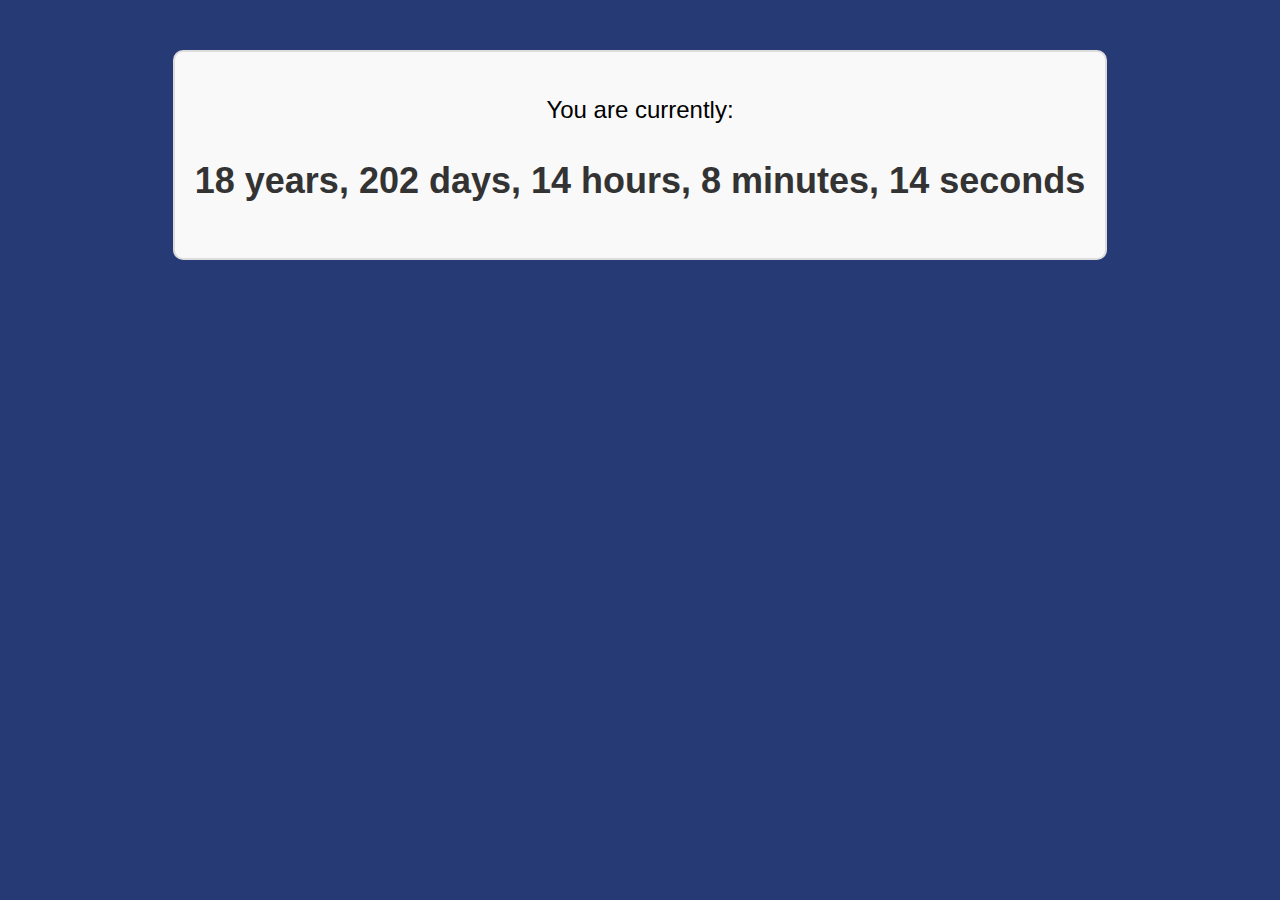
<file: countup.html>
<!DOCTYPE html>
<html lang="en">
<head>
  <meta charset="UTF-8">
  <meta name="viewport" content="width=device-width, initial-scale=1.0">
  <title>Age Counter</title>
  <link rel="shortcut icon" href="css/assets/favicon-32x32.png" type="image/x-icon">
  <style>
    body {
      font-family: Arial, sans-serif;
      text-align: center;
      margin-top: 50px;
      background-color: #263a76;
    }
    .timer-container {
      font-size: 24px;
      padding: 20px;
      border: 2px solid #ddd;
      border-radius: 10px;
      display: inline-block;
      background: #f9f9f9;
    }
    .time {
      font-size: 36px;
      color: #333;
      font-weight: bold;
    }
  </style>
</head>
<body>
  <div class="timer-container">
    <p>You are currently:</p>
    <p class="time" id="ageTimer">Loading...</p>
  </div>

  <script src="js/countup.js"></script>
</body>
</html>
</file>
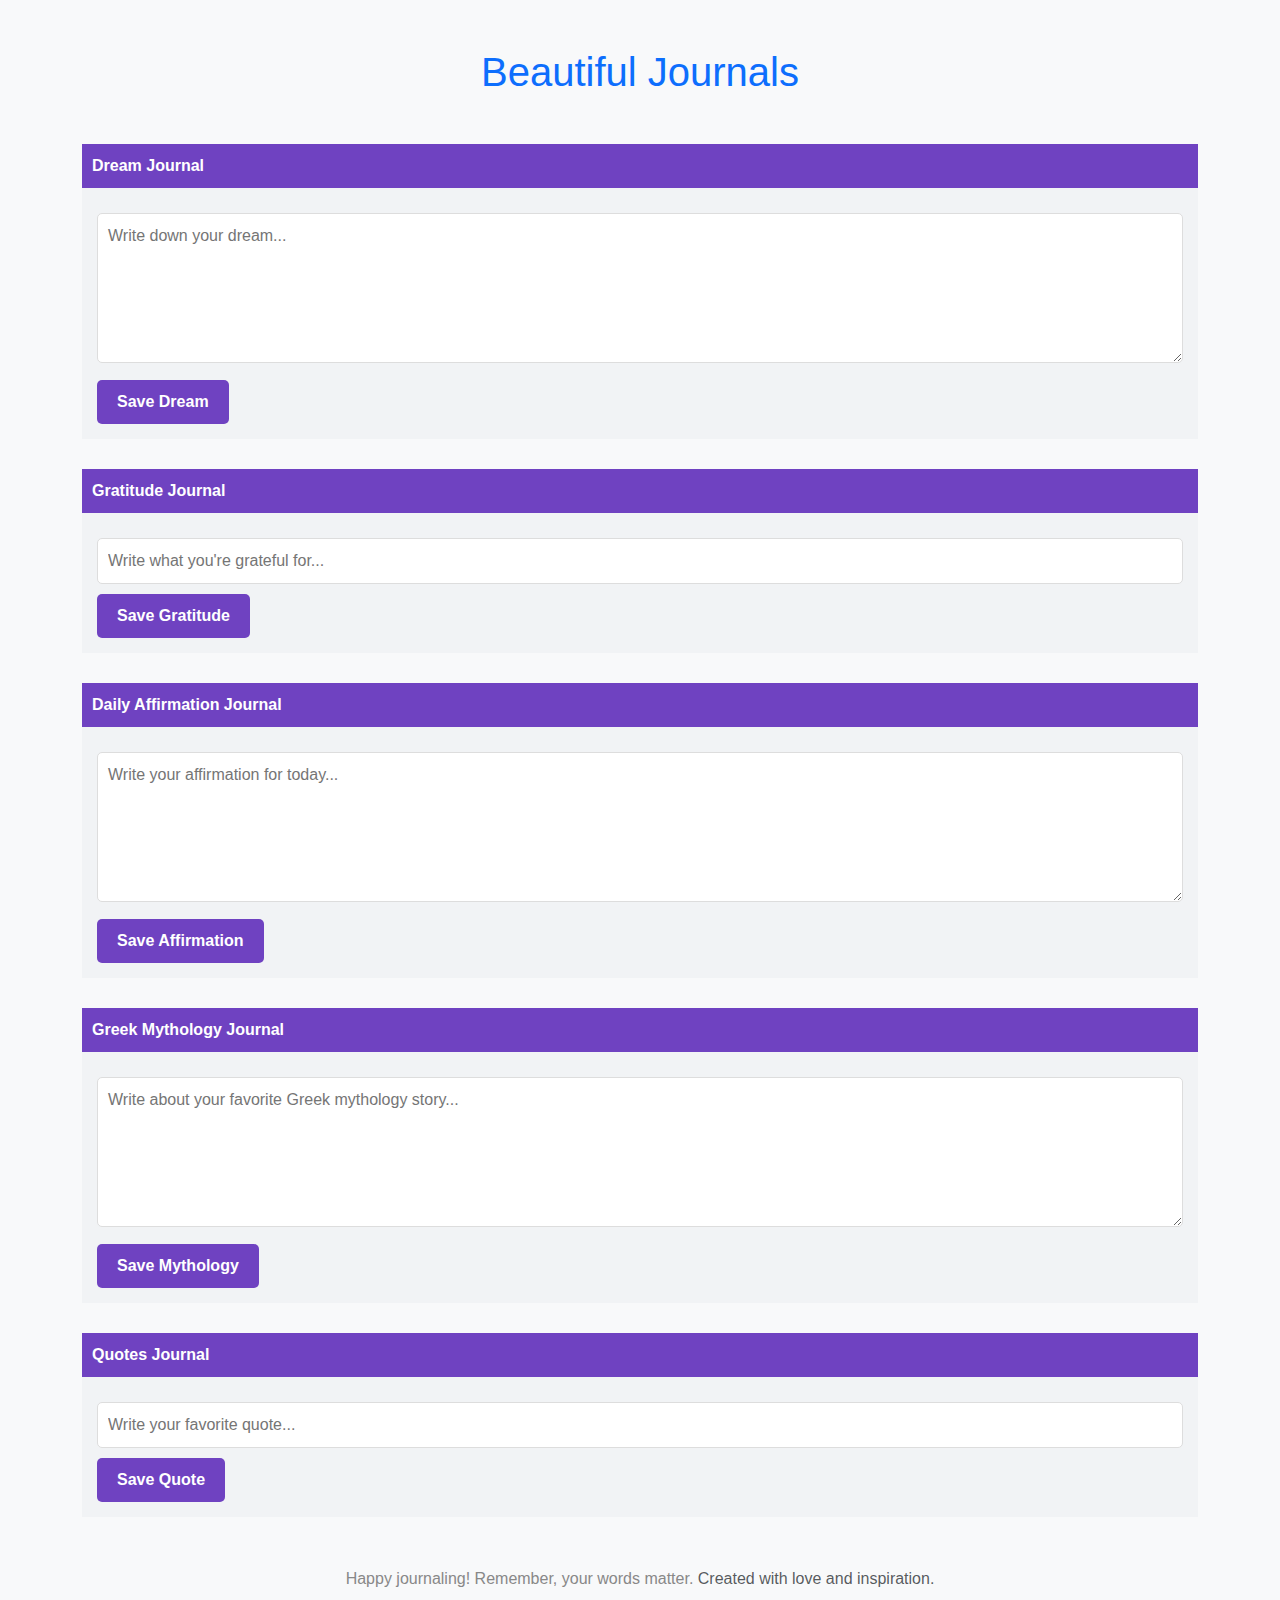
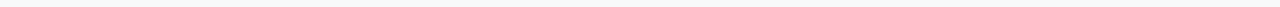
<file: journal.html>
<!DOCTYPE html>
<html lang="en">
<head>
<meta charset="UTF-8">
<meta name="viewport" content="width=device-width, initial-scale=1.0">
<link rel="shortcut icon" href="css/assets/favicon-32x32.png" type="image/x-icon">
<title>Beautiful Journals</title>
<link href="https://cdn.jsdelivr.net/npm/bootstrap@5.3.3/dist/css/bootstrap.min.css" rel="stylesheet" integrity="sha384-QWTKZyjpPEjISv5WaRU9OFeRpok6YctnYmDr5pNlyT2bRjXh0JMhjY6hW+ALEwIH" crossorigin="anonymous">
<style>
    body {
    background-color: #f8f9fa;
    font-family: 'Poppins', sans-serif;
    }
    .section-header {
    background-color: #6f42c1;
    color: white;
    font-weight: bold;
    padding: 10px;
    }
    .section-body {
    background-color: #f1f3f5;
    color: #333;
    padding: 15px;
    }
    .journal-section {
    margin-top: 30px;
    }
    .journal-section input, .journal-section textarea {
    width: 100%;
    border-radius: 5px;
    padding: 10px;
    margin: 10px 0;
    border: 1px solid #ddd;
    }
    .journal-section textarea {
    min-height: 150px;
    }
    .affirmation-btn {
    background-color: #6f42c1;
    color: white;
    padding: 10px 20px;
    border-radius: 5px;
    font-weight: bold;
    cursor: pointer;
    border: none;
    }
    .affirmation-btn:hover {
    background-color: #5a32a3;
    }
    footer {
    text-align: center;
    margin-top: 50px;
    font-size: 16px;
    color: #888;
    }
</style>
</head>
<body>

<div class="container">
<h1 class="text-center my-5 text-primary">Beautiful Journals</h1>

<!-- Dream Journal -->
<div class="journal-section">
    <div class="section-header">Dream Journal</div>
    <div class="section-body">
    <textarea placeholder="Write down your dream..." id="dreamEntry"></textarea>
    <button class="affirmation-btn" onclick="saveDream()">Save Dream</button>
    </div>
</div>

<!-- Gratitude Journal -->
<div class="journal-section">
    <div class="section-header">Gratitude Journal</div>
    <div class="section-body">
    <input type="text" id="gratitudeEntry" placeholder="Write what you're grateful for..." />
    <button class="affirmation-btn" onclick="saveGratitude()">Save Gratitude</button>
    </div>
</div>

<!-- Daily Affirmation Journal -->
<div class="journal-section">
    <div class="section-header">Daily Affirmation Journal</div>
    <div class="section-body">
    <textarea placeholder="Write your affirmation for today..." id="affirmationEntry"></textarea>
    <button class="affirmation-btn" onclick="saveAffirmation()">Save Affirmation</button>
    </div>
</div>

<!-- Greek Mythology Journal -->
<div class="journal-section">
    <div class="section-header">Greek Mythology Journal</div>
    <div class="section-body">
    <textarea placeholder="Write about your favorite Greek mythology story..." id="mythologyEntry"></textarea>
    <button class="affirmation-btn" onclick="saveMythology()">Save Mythology</button>
    </div>
</div>

<!-- Quotes Journal -->
<div class="journal-section">
    <div class="section-header">Quotes Journal</div>
    <div class="section-body">
    <input type="text" id="quoteEntry" placeholder="Write your favorite quote..." />
    <button class="affirmation-btn" onclick="saveQuote()">Save Quote</button>
    </div>
</div>

<footer>
    <p>Happy journaling! Remember, your words matter. <span class="text-muted">Created with love and inspiration.</span></p>
</footer>
</div>

<script src="https://cdn.jsdelivr.net/npm/bootstrap@5.3.3/dist/js/bootstrap.bundle.min.js" integrity="sha384-Dbj6v1rTde0e4bXrd5cI1C8HGePfflezwz0GRFmGbNqxkhdZG9I88tHifpyZjRAJ0" crossorigin="anonymous"></script>

<script>
// Load saved entries from localStorage if available
window.onload = function() {
    loadSavedEntries();
}

// Load saved entries
function loadSavedEntries() {
    const savedDream = localStorage.getItem('dreamEntry');
    if (savedDream) {
    document.getElementById('dreamEntry').value = savedDream;
    }

    const savedGratitude = localStorage.getItem('gratitudeEntry');
    if (savedGratitude) {
    document.getElementById('gratitudeEntry').value = savedGratitude;
    }

    const savedAffirmation = localStorage.getItem('affirmationEntry');
    if (savedAffirmation) {
    document.getElementById('affirmationEntry').value = savedAffirmation;
    }

    const savedMythology = localStorage.getItem('mythologyEntry');
    if (savedMythology) {
    document.getElementById('mythologyEntry').value = savedMythology;
    }

    const savedQuote = localStorage.getItem('quoteEntry');
    if (savedQuote) {
    document.getElementById('quoteEntry').value = savedQuote;
    }
}

// Save Dream entry to localStorage
function saveDream() {
    const dreamText = document.getElementById('dreamEntry').value;
    if (dreamText) {
    localStorage.setItem('dreamEntry', dreamText);
    alert('Dream saved successfully!');
    } else {
    alert('Please write your dream before saving.');
    }
}

// Save Gratitude entry to localStorage
function saveGratitude() {
    const gratitudeText = document.getElementById('gratitudeEntry').value;
    if (gratitudeText) {
    localStorage.setItem('gratitudeEntry', gratitudeText);
    alert('Gratitude saved successfully!');
    } else {
    alert('Please write what you are grateful for before saving.');
    }
}

// Save Affirmation entry to localStorage
function saveAffirmation() {
    const affirmationText = document.getElementById('affirmationEntry').value;
    if (affirmationText) {
    localStorage.setItem('affirmationEntry', affirmationText);
    alert('Affirmation saved successfully!');
    } else {
    alert('Please write your affirmation before saving.');
    }
}

// Save Mythology entry to localStorage
function saveMythology() {
    const mythologyText = document.getElementById('mythologyEntry').value;
    if (mythologyText) {
    localStorage.setItem('mythologyEntry', mythologyText);
    alert('Mythology saved successfully!');
    } else {
    alert('Please write about your favorite mythology before saving.');
    }
}

// Save Quote entry to localStorage
function saveQuote() {
    const quoteText = document.getElementById('quoteEntry').value;
    if (quoteText) {
    localStorage.setItem('quoteEntry', quoteText);
    alert('Quote saved successfully!');
    } else {
    alert('Please write your quote before saving.');
    }
}
</script>

</body>
</html>
</file>
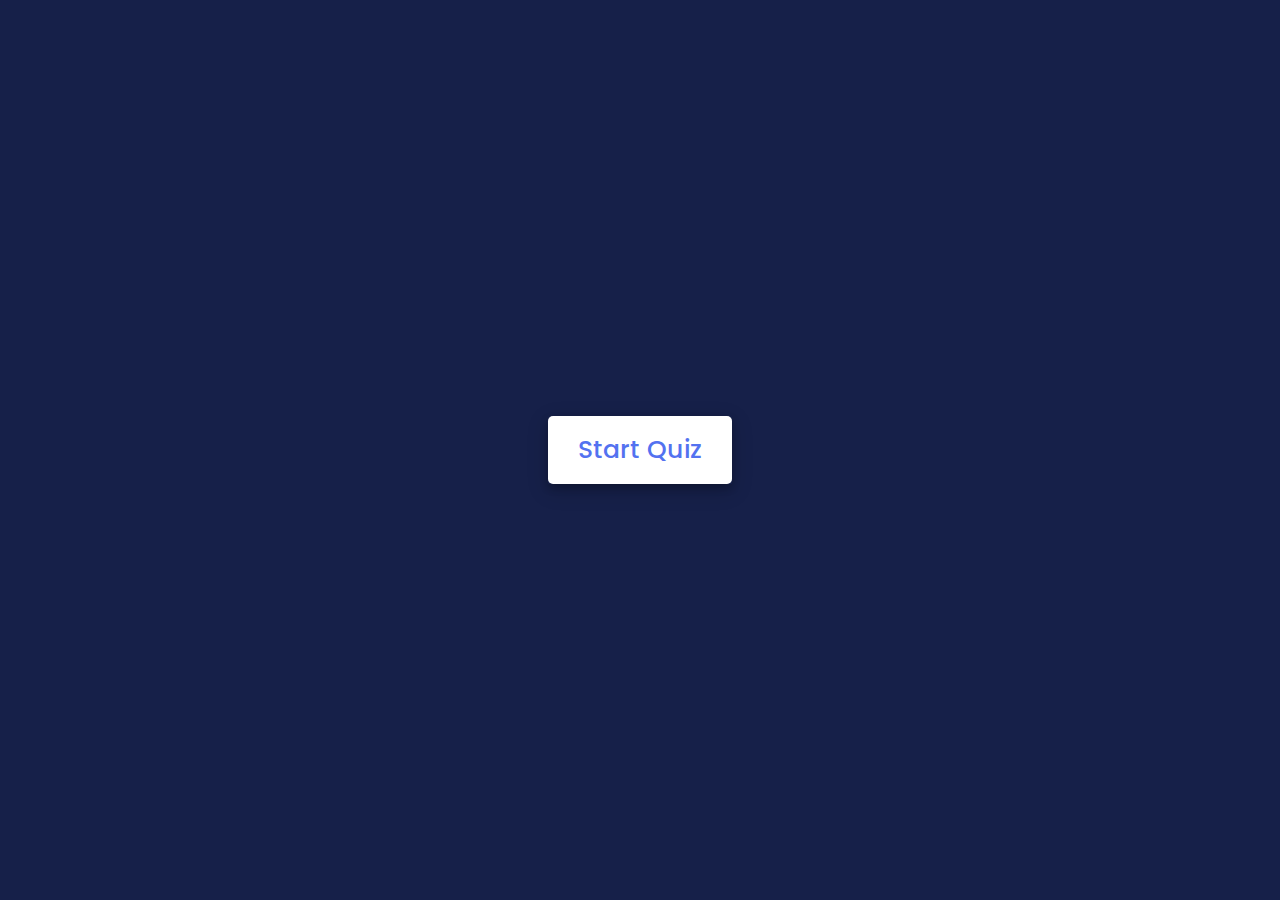
<file: quiz.html>
<!DOCTYPE html>
<html lang="en">
<head>
  <meta charset="UTF-8">
  <meta name="viewport" content="width=device-width, initial-scale=1.0">
  <title>Quiz</title>
  <link rel="shortcut icon" href="css/assets/favicon-32x32.png" type="image/x-icon">
  <link rel="stylesheet" href="css/quiz.css">
  <!-- FontAwesome CDN Link for Icons -->
  <link rel="stylesheet" href="https://cdnjs.cloudflare.com/ajax/libs/font-awesome/5.15.3/css/all.min.css" />
</head>
<body>
  <!-- Start Quiz Button -->
  <div class="start_btn"><button>Start Quiz</button></div>

  <!-- Info Box (displayed when the quiz starts) -->
  <div class="info_box">
    <div class="info-title"><span>Some Rules of this Quiz</span></div>
    <div class="info-list">
      <div class="info">1. You will have only <span>15 seconds</span> per each question.</div>
      <div class="info">2. Once you select your answer, it can't be undone.</div>
      <div class="info">3. You can't select any option once time goes off.</div>
      <div class="info">4. You can't exit from the Quiz while you're playing.</div>
      <div class="info">5. You'll get points on the basis of your correct answers.</div>
      <div class="info">6.. The number u see beside the question isn't the question number but the position of the question in the entirelist of questions.</div>
    </div>
    <div class="buttons">
      <button class="quit">Exit Quiz</button>
      <button class="restart">Continue</button>
    </div>
  </div>

  <!-- Quiz Box (main container for the quiz) -->
  <div class="quiz_box">
    <header>
      <div class="title">Quiz Application</div>
      <div class="timer">
        <div class="time_left_txt">Time Left</div>
        <div class="timer_sec">15</div>
      </div>
      <div class="time_line"></div>
    </header>
    <section>
      <div class="que_text">
        <!-- Question text will be inserted here by JavaScript -->
      </div>
      <div class="option_list">
        <!-- Options will be inserted here by JavaScript -->
      </div>
    </section>

    <!-- Footer of Quiz Box -->
    <footer>
      <div class="total_que">
        <!-- Question count number will be inserted here by JavaScript -->
      </div>
      <button class="next_btn">Next</button>
    </footer>
  </div>

  <!-- Result Box (displayed after completing the quiz) -->
  <div class="result_box">
    <div class="icon">
      <i class="fas fa-crown"></i>
    </div>
    <div class="complete_text">You've completed the Quiz!</div>
    <div class="score_text">
      <!-- Score result will be inserted here by JavaScript -->
    </div>
    <div class="buttons">
      <button class="restart">Replay Quiz</button>
      <button class="quit">Quit Quiz</button>
    </div>
  </div>

  <!-- JavaScript file for managing questions and options -->
  <script src="js/questions.js"></script>

  <!-- JavaScript file containing all quiz logic -->
  <script src="js/quiz.js"></script>
</body>
</html>
</file>
<file: css/confetti.css>
/* Confetti Overlay */
.confetti-overlay {
    position: fixed;
    top: 0;
    left: 0;
    width: 100%;
    height: 100%;
    pointer-events: none; /* Ensures it doesn't interfere with clicks */
    overflow: hidden;
    z-index: 9999; /* Ensures it's above all other content */
}

/* Confetti Piece */
.confetti {
    position: absolute;
    width: 10px;
    height: 30px;
    background-color: var(--confetti-color, #f39c12); /* Default color */
    animation: pop 3s linear forwards, float 2s ease-in-out infinite;
    opacity: 0;
}

/* Randomize colors for confetti */
.confetti:nth-child(odd) {
    background-color: #e74c3c; /* Red */
}

.confetti:nth-child(even) {
    background-color: #3498db; /* Blue */
}

.confetti:nth-child(3n) {
    background-color: #9b59b6; /* Purple */
}

.confetti:nth-child(5n) {
    background-color: #2ecc71; /* Green */
}

/* Keyframes for pop effect */
@keyframes pop {
    0% {
        transform: translate(0, 0) rotate(0);
        opacity: 1;
    }
    50% {
        opacity: 0.9;
    }
    100% {
        transform: translate(calc(100vw * var(--direction)), 100vh) rotate(360deg);
        opacity: 0;
    }
}

/* Keyframes for floating effect */
@keyframes float {
    0%, 100% {
        transform: translateX(0);
    }
    50% {
        transform: translateX(10px);
    }
}

/* Button Styling */
button#confettie {
    padding: 10px 20px;
    font-size: 1rem;
    color: white;
    background-color: #4CAF50;
    border: none;
    border-radius: 8px;
    cursor: pointer;
    margin: 20px auto;
    display: block;
    transition: background-color 0.3s ease;
}

button#confettie:hover {
    background-color: #45a049;
}
</file>
<file: css/base.css>
/* General body and html styles to prevent horizontal overflow */
html, body {
    width: 100%;
    overflow-x: hidden; /* Prevent horizontal scrollbar */
    margin: 0; /* Ensure no default margins */
    padding: 0; /* Ensure no default padding */
}

* {
    box-sizing: border-box;
}

/* Fireworks container styles */
#fireworks {
    position: fixed;
    top: 0;
    left: 0;
    width: 100%;
    height: 100%;
    background: rgba(0, 0, 0, 0.7);
    z-index: 9999;
    display: none;
    pointer-events: none;
}

/* Style for each firework circle */
.firework {
    position: absolute;
    width: 20px;
    height: 20px;
    border-radius: 50%;
    animation: explode 5s ease-out forwards;
}

@keyframes explode {
    0% {
        transform: scale(1);
        opacity: 1;
    }
    100% {
        transform: scale(3);
        opacity: 0;
    }
}

/* Custom navbar styles */
.navbar {
    background-color: #333;
    padding: 10px 20px; /* Adjust the padding for more compact navbar */
    display: flex;
    justify-content: space-between;
    align-items: center;
    width: 100%;
}

/* Title on the left */
.navbar-brand {
    font-family: "Playwrite GB J Guides", cursive;
    font-weight: 400;
    font-style: italic;
    color: #fff !important;
    font-size: 1.5rem;
    font-weight: bold;
    margin-right: auto; /* Pull it to the left end */
    white-space: nowrap; /* Prevent text from wrapping */
}

/* Centered Happy Birthday text */
.happy-birthday {
    font-family: "Playfair Display", serif;
    font-optical-sizing: auto;
    font-weight: 400;
    font-style: normal;
    color: #fff;
    font-size: 2.5rem;
    font-weight: bold;
    text-align: center;
    flex-grow: 1; /* Take up available space */
    word-wrap: break-word; /* Allows wrapping for smaller screens */
    white-space: normal; /* Allow text to wrap */
}

/* Links on the right */
.navbar-nav {
    margin-left: auto; /* Push the links to the right */
}

.nav-link {
    color: #fff !important;
    margin-left: 20px; /* Add margin between links */
    white-space: nowrap; /* Prevent text from wrapping */
}

/* Ensure no margin on left or right for navbar */
.container {
    padding: 0;
}

/* Adjust navbar alignment */
.navbar-nav.ml-auto {
    margin-left: 10px; /* Close to the right edge */
}

/* Hamburger icon adjustment */
.navbar-toggler {
    border-color: #fff;
    background-color: transparent;
    position: absolute; /* Keep it positioned on the right side */
    right: 10px; /* Move to the right */
    top: 10px;
}
.navbar-toggler-icon {
    background-color: #fff;
    width: 25px;  /* Make the icon slightly larger */
    height: 3px;
    border-radius: 5px;
}

/* Responsive Navbar */
@media (max-width: 768px) {
    /* Center the Happy Birthday text for small screens */
    .happy-birthday {
        font-size: 2rem;
    }

    /* Make the navbar links display vertically on smaller screens */
    .navbar-nav {
        width: 100%;
        display: none; /* Hide the links initially */
        flex-direction: column; /* Stack the links vertically */
        align-items: center;
        padding: 10px 0;
        background-color: #333; /* Ensure background for the dropdown */
    }

    .navbar-nav.active {
        display: flex; /* Show the links when the hamburger is clicked */
    }

    /* Make sure the links have proper spacing */
    .nav-link {
        margin: 10px 0;
    }

    /* Move the hamburger button to the right corner */
    .navbar-toggler {
        position: absolute;
        top: 10px;
        right: 10px;
    }

    /* Style the SVG icon within the navbar toggler */
    .navbar-toggler-icon {
        width: 30px; /* Adjust size of the icon */
        height: 30px; /* Adjust size of the icon */
        fill: #fff; /* Set color to white */
    }


    /* Reduce font size for small screens */
    .navbar-brand {
        font-size: 1.2rem;
    }

    .nav-link {
        font-size: 1.1rem;
    }
}

@media (max-width: 576px) {
    /* Further reduce font size for very small screens */
    .navbar-brand {
        font-size: 1rem;
    }

    .happy-birthday {
        font-size: 1.5rem;
    }

    .nav-link {
        font-size: 1rem;
    }
}

/* Style for the birthday message container */
.birthday-message {
    /* background-image: url('assets/1.webp');  path to the generated image */
    background-size: cover;
    background-position: center;
    padding: 20px;
    border-radius: 10px;
    max-width: 90%;  /* Responsive width */
    margin: 20px auto;
    font-family: "Playfair Display", serif;
    font-size: 1.2rem;  /* Font size for larger screens */
    line-height: 1.6;
    color: #000000;  /* Black text to contrast with the background */
    text-align: center;
    box-shadow: 0 0 15px rgba(0, 0, 0, 0.3);  /* Add shadow for some depth */
}

/* Make sure the text wraps and resizes appropriately */
.birthday-message p {
    margin: 10px 0;
}

/* Responsiveness for smaller screens */
@media (max-width: 768px) {
    .birthday-message {
        font-size: 1rem;  /* Adjust font size for smaller screens */
    }
}

@media (max-width: 480px) {
    .birthday-message {
        font-size: 0.9rem;  /* Smaller font for mobile screens */
    }
}

/* Style for the birthday card message container */
.birthday-card-message {
    background-color: #fff7e6;  /* Soft background color for a card feel */
    padding: 30px;
    border-radius: 15px;
    max-width: 80%;  /* Responsive width */
    margin: 30px auto;
    font-family: "Playfair Display", serif;
    font-size: 1.2rem;  /* Font size for readability */
    line-height: 1.8;
    color: #333;
    text-align: left;
    box-shadow: 0 0 20px rgba(0, 0, 0, 0.2);  /* Soft shadow for depth */
}

/* Ensure that the text is responsive and wraps nicely */
.birthday-card-message p {
    margin-bottom: 20px;
}

/* Responsiveness for smaller screens */
@media (max-width: 768px) {
    .birthday-card-message {
        font-size: 1rem;  /* Adjust font size for smaller screens */
    }
}

@media (max-width: 480px) {
    .birthday-card-message {
        font-size: 0.9rem;  /* Slightly smaller font for mobile screens */
    }
}

/* Style for the div with background image */
.background-image-container {
    width: 100%;  /* Full width of the container */
    height: 400px;  /* Adjust height as necessary */
    background-image: url('assets/1.webp');  /* Replace with your image path */
    background-size: cover;  /* Make the background image cover the entire div */
    background-position: center;  /* Center the image */
    margin: 30px auto;  /* Add margin around the div */
    border-radius: 15px;  /* Optional: Adds rounded corners */
    box-shadow: 0 0 10px rgba(0, 0, 0, 0.2);  /* Optional: Adds shadow for depth */
}

/* Make sure the div is responsive and adjusts to screen size */
@media (max-width: 768px) {
    .background-image-container {
        height: 300px;  /* Adjust the height for smaller screens */
    }
}

@media (max-width: 480px) {
    .background-image-container {
        height: 250px;  /* Further reduce height on mobile devices */
    }
}

.carousel-container{
    display: flex;
    padding: 0 35px;
    min-height: 100vh;
    align-items: center;
    justify-content: center;
    background: #343F4F;
}
.wrapper{
    display: flex;
    max-width: 1200px;
    position: relative;
}
.wrapper i{
    top: 50%;
    height: 44px;
    width: 44px;
    color: #343F4F;
    cursor: pointer;
    font-size: 1.15rem;
    position: absolute;
    text-align: center;
    line-height: 44px;
    background: #fff;
    border-radius: 50%;
    transform: translateY(-50%);
    transition: transform 0.1s linear;
}
.wrapper i:active{
    transform: translateY(-50%) scale(0.9);
}
.wrapper i:hover{
    background: #f2f2f2;
}
.wrapper i:first-child{
    left: -22px;
    display: none;
}
.wrapper i:last-child{
    right: -22px;
}
.wrapper .carousel{
    font-size: 0px;
    cursor: pointer;
    overflow: hidden;
    white-space: nowrap;
    scroll-behavior: smooth;
}
.carousel.dragging{
    cursor: grab;
    scroll-behavior: auto;
}
.carousel.dragging img{
    pointer-events: none;
}
.carousel img{
    height: 340px;
    object-fit: cover;
    user-select: none;
    margin-left: 14px;
    width: calc(100% / 3);
}
.carousel img:first-child{
    margin-left: 0px;
}
@media screen and (max-width: 900px) {
    .carousel img{
    width: calc(100% / 2);
    }
}
@media screen and (max-width: 550px) {
    .carousel img{
    width: 100%;
    }
}

.mem-text {
    text-align: center; /* Centers the text horizontally */
    font-weight: bold;  /* Makes the text bold */
    font-size: calc(2rem + 2vw); /* Very large and responsive font size */
    word-wrap: break-word; /* Ensures long text wraps */
}

/* Footer Styles */
.footer {
    background-color: #2C3E50; /* Dark blue-gray background */
    color: #ECF0F1; /* Light text color */
    padding: 40px 0;
    text-align: center;
    font-family: 'Arial', sans-serif;
}

.footer-container {
    width: 90%;
    max-width: 1200px;
    margin: 0 auto;
}

.footer-content p {
    margin-bottom: 20px;
    font-size: 1.2rem;
}

.social-links {
    margin-top: 10px;
}

.social-icon {
    margin: 0 15px;
    text-decoration: none;
    color: #ECF0F1;
    font-size: 1.5rem;
    padding: 8px 12px;
    border-radius: 50%;
    background-color: #34495E; /* Icon background color */
    transition: background-color 0.3s ease, transform 0.3s ease;
}

.social-icon:hover {
    background-color: #E74C3C; /* Hover effect with red background */
    transform: scale(1.1); /* Slightly increase icon size */
}

/* Add responsiveness */
@media (max-width: 768px) {
    .footer-content p {
    font-size: 1rem;
    }

    .social-icon {
    font-size: 1.2rem;
    margin: 0 10px;
    }
}

/* Rating Container */
.rating-container {
    background-color: #f8f9fa;
    padding: 20px;
    text-align: center;
    border-radius: 8px;
    box-shadow: 0 4px 8px rgba(0, 0, 0, 0.1);
    margin: 20px auto;
    max-width: 600px;
}

.rating-container p {
    font-size: 1.2rem;
    color: #333;
    margin-bottom: 15px;
}

.stars {
    font-size: 2rem;
    color: #f1c40f; /* Gold color for stars */
    cursor: pointer;
}

.stars .star {
    margin: 0 5px;
}

.stars .star:hover,
.stars .star.selected {
    color: #e67e22; /* Hover effect or selected star color */
}

.rating-message {
    font-size: 1rem;
    margin-top: 10px;
    color: #333;
}

/* Timeline Styles */
.timeline {
    position: relative;
    width: 100%;
    padding: 20px;
    margin: 50px auto;
    max-width: 800px;
    border-left: 3px solid #3498db; /* Line connecting the timeline items */
}

/* Timeline Items */
.timeline-item {
    position: relative;
    margin-bottom: 30px;
    padding-left: 30px;
}

.timeline-item .timeline-icon {
    position: absolute;
    left: -15px;
    top: 0;
    width: 20px;
    height: 20px;
    border-radius: 50%;
    background-color: #3498db;
    box-shadow: 0 0 10px rgba(0, 0, 0, 0.1);
}

/* Content inside each timeline item */
.timeline-item .timeline-content {
    background-color: #f8f8f8;
    padding: 15px;
    border-radius: 8px;
    box-shadow: 0 0 10px rgba(0, 0, 0, 0.1);
    transition: background-color 0.3s ease;
}

.timeline-item .timeline-content h3 {
    margin: 0 0 10px 0;
    color: #3498db;
    font-size: 1.2rem;
}

.timeline-item .timeline-content p {
    color: #333;
    font-size: 1rem;
}

/* Media section (images or videos) */
.timeline-media {
    margin-top: 15px;
    display: flex;
    justify-content: center;
    align-items: center;
}

.media-img {
    max-width: 100%;
    height: auto;
    border-radius: 8px;
}

.media-video {
    width: 100%;
    max-width: 500px;
    border-radius: 8px;
    background-color: #f8f8f8;
}

/* Hover Effect */
.timeline-item:hover .timeline-content {
    background-color: #ecf0f1;
}

.timeline-item:hover .timeline-icon {
    background-color: #e74c3c; /* Change icon color on hover */
}

/* Make it responsive */
@media (max-width: 768px) {
    .timeline {
        padding-left: 20px;
    }

    .timeline-item .timeline-content {
        padding-left: 20px;
    }

    .media-img, .media-video {
        width: 100%; /* Make media take full width on smaller screens */
    }
}

.media-img.enlarged {
    transform: scale(1.5); /* Enlarges the image */
    transition: transform 0.3s ease;
}


/* Guestbook Section */
.guestbook {
    background-color: #f1f1f1;
    padding: 30px;
    border-radius: 8px;
    box-shadow: 0 4px 8px rgba(0, 0, 0, 0.1);
    max-width: 800px;
    margin: 50px auto;
}

.guestbook h2 {
    text-align: center;
    font-size: 2rem;
    color: #2c3e50;
}

.message-list {
    margin-top: 30px;
    padding: 10px;
    background-color: #fff;
    border-radius: 8px;
    max-height: 300px;
    overflow-y: scroll;
}

.message-list .message {
    margin-bottom: 20px;
    background-color: #ecf0f1;
    padding: 10px;
    border-radius: 8px;
    box-shadow: 0 1px 3px rgba(0, 0, 0, 0.1);
}

.message-list .message h4 {
    margin: 0 0 5px 0;
    font-size: 1.2rem;
    color: #3498db;
}

.message-list .message p {
    margin: 0;
    font-size: 1rem;
    color: #333;
}

/* Make it responsive */
@media (max-width: 768px) {
    .guestbook {
        padding: 20px;
    }

    .message-form input, .message-form textarea, .message-form button {
        font-size: 1rem;
    }
}

/* Likes Section */
.likes-section {
    background-color: #f9f9f9;
    padding: 30px;
    border-radius: 8px;
    box-shadow: 0 4px 8px rgba(0, 0, 0, 0.1);
    max-width: 800px;
    margin: 50px auto;
}

.likes-section h2 {
    text-align: center;
    font-size: 2rem;
    color: #2c3e50;
}

/* Style for accordion items */
.accordion-button {
    font-size: 1.2rem;
    font-weight: bold;
    color: #3498db;
    background-color: #ecf0f1;
    border: none;
}

.accordion-button:not(.collapsed) {
    color: #fff;
    background-color: #3498db;
}

.accordion-item {
    margin-bottom: 10px;
    border-radius: 8px;
}

.accordion-body {
    padding: 10px;
    font-size: 1.1rem;
    background-color: #f1f1f1;
}

.accordion-body ul {
    margin: 0;
    padding-left: 20px;
}

.accordion-body ul li {
    margin: 5px 0;
}

/* Make it responsive */
@media (max-width: 768px) {
    .likes-section {
        padding: 20px;
    }

    .accordion-button {
        font-size: 1rem;
    }

    .accordion-body ul li {
        font-size: 1rem;
    }
}


.messagen {
    display: none;
    position: fixed;
    top: 50%;
    left: 50%;
    transform: translate(-50%, -50%);
    background: rgba(0, 0, 0, 0.8);
    color: white;
    padding: 20px;
    border-radius: 5px;
    z-index: 1000;
    text-align: center;
}
.overlayn {
    display: none;
    position: fixed;
    top: 0;
    left: 0;
    width: 100%;
    height: 100%;
    background: rgba(0, 0, 0, 0.5);
    z-index: 999;
}

.bucketlist-title {
    text-align: center;
    margin: 30px 0;
    color: #333;
    font-weight: bold;
}
.accordion-item {
    margin-bottom: 10px;
}
.note {
    margin-top: 20px;
    font-style: italic;
    color: #555;
    text-align: center;
}
</file>
<file: css/fonts.css>
@import url('https://fonts.googleapis.com/css2?family=Playwrite+GB+J+Guides:ital@0;1&display=swap');
/* font-family: "Playwrite GB J Guides", cursive;
font-weight: 400;
font-style: italic; */
@import url('https://fonts.googleapis.com/css2?family=Playfair+Display:ital,wght@0,400..900;1,400..900&family=Playwrite+GB+J+Guides:ital@0;1&family=Playwrite+NL+Guides&display=swap');
/* .playfair-display-<uniquifier> {
  font-family: "Playfair Display", serif;
  font-optical-sizing: auto;
  font-weight: <weight>;
  font-style: normal; */
  @import url('https://fonts.googleapis.com/css2?family=Poppins:wght@400;500;600&display=swap');
</file>
<file: css/quiz.css>
/* importing google fonts */
@import url('https://fonts.googleapis.com/css2?family=Poppins:wght@200;300;400;500;600;700&display=swap');

* {
  margin: 0;
  padding: 0;
  box-sizing: border-box;
  font-family: 'Poppins', sans-serif;
}

body {
  overflow-x: hidden;
  background: #162049;
}

.start_btn,
.info_box,
.quiz_box,
.result_box {
  position: absolute;
  top: 50%;
  left: 50%;
  transform: translate(-50%, -50%);
  box-shadow: 0 4px 8px 0 rgba(0, 0, 0, 0.2),
    0 6px 20px 0 rgba(0, 0, 0, 0.19);
}

.info_box.activeInfo,
.quiz_box.activeQuiz,
.result_box.activeResult {
  opacity: 1;
  z-index: 5;
  pointer-events: auto;
  transform: translate(-50%, -50%) scale(1);
}

.start_btn button {
  font-size: 25px;
  font-weight: 500;
  color: #5372F0;
  padding: 15px 30px;
  outline: none;
  border: none;
  border-radius: 5px;
  background: #fff;
  cursor: pointer;
}

.info_box {
  max-width: 500px;
  width: 95%;
  background: #fff;
  border-radius: 5px;
  transform: translate(-50%, -50%) scale(0.9);
  opacity: 0;
  pointer-events: none;
  transition: all 0.3s ease;
}

.info_box .info-title {
  height: 60px;
  width: 100%;
  border-bottom: 1px solid lightgrey;
  display: flex;
  align-items: center;
  padding: 0 30px;
  border-radius: 5px 5px 0 0;
  font-size: 20px;
  font-weight: 600;
}

.info_box .info-list {
  padding: 15px 30px;
}

.info_box .info-list .info {
  margin: 5px 0;
  font-size: 17px;
}

.info_box .info-list .info span {
  font-weight: 600;
  color: #5372F0;
}

.info_box .buttons {
  height: 60px;
  display: flex;
  align-items: center;
  justify-content: flex-end;
  padding: 0 30px;
  border-top: 1px solid lightgrey;
}

.info_box .buttons button {
  margin: 0 5px;
  height: 40px;
  width: 100px;
  font-size: 16px;
  font-weight: 500;
  cursor: pointer;
  border: none;
  outline: none;
  border-radius: 5px;
  border: 1px solid #5372F0;
  transition: all 0.3s ease;
}

.quiz_box {
  max-width: 500px;
  width: 95%;
  background: #fff;
  border-radius: 5px;
  transform: translate(-50%, -50%) scale(0.9);
  opacity: 0;
  pointer-events: none;
  transition: all 0.3s ease;
}

.quiz_box header {
  position: relative;
  z-index: 2;
  height: 70px;
  padding: 0 30px;
  background: #fff;
  border-radius: 5px 5px 0 0;
  display: flex;
  align-items: center;
  justify-content: space-between;
  box-shadow: 0px 3px 5px 1px rgba(0, 0, 0, 0.1);
}

.quiz_box header .title {
  font-size: 20px;
  font-weight: 600;
}

.quiz_box header .timer {
  color: #004085;
  background: #cce5ff;
  border: 1px solid #b8daff;
  height: 45px;
  padding: 0 8px;
  border-radius: 5px;
  display: flex;
  align-items: center;
  justify-content: space-between;
  width: 145px;
}

.quiz_box header .timer .time_left_txt {
  font-weight: 400;
  font-size: 17px;
  user-select: none;
}

.quiz_box header .timer .timer_sec {
  font-size: 18px;
  font-weight: 500;
  height: 30px;
  width: 45px;
  color: #fff;
  border-radius: 5px;
  line-height: 30px;
  text-align: center;
  background: #343a40;
  border: 1px solid #343a40;
  user-select: none;
}

.quiz_box header .time_line {
  position: absolute;
  bottom: 0px;
  left: 0px;
  height: 3px;
  background: #5372F0;
}

section {
  padding: 25px 30px 20px 30px;
  background: #fff;
}

section .que_text {
  font-size: 25px;
  font-weight: 600;
}

section .option_list {
  padding: 20px 0px;
  display: block;
}

section .option_list .option {
  background: aliceblue;
  border: 1px solid #84c5fe;
  border-radius: 5px;
  padding: 8px 15px;
  font-size: 17px;
  margin-bottom: 15px;
  cursor: pointer;
  transition: all 0.3s ease;
  display: flex;
  align-items: center;
  justify-content: space-between;
}

section .option_list .option:last-child {
  margin-bottom: 0px;
}

section .option_list .option:hover {
  color: #004085;
  background: #cce5ff;
  border: 1px solid #b8daff;
}

section .option_list .option.correct {
  color: #155724;
  background: #d4edda;
  border: 1px solid #c3e6cb;
}

section .option_list .option.incorrect {
  color: #721c24;
  background: #f8d7da;
  border: 1px solid #f5c6cb;
}

section .option_list .option.disabled {
  pointer-events: none;
}

section .option_list .option .icon {
  height: 26px;
  width: 26px;
  border: 2px solid transparent;
  border-radius: 50%;
  text-align: center;
  font-size: 13px;
  pointer-events: none;
  transition: all 0.3s ease;
  line-height: 24px;
}

.option_list .option .icon.tick {
  color: #23903c;
  border-color: #23903c;
  background: #d4edda;
}

.option_list .option .icon.cross {
  color: #a42834;
  background: #f8d7da;
  border-color: #a42834;
}

footer {
  height: 60px;
  padding: 0 30px;
  display: flex;
  align-items: center;
  justify-content: space-between;
  border-top: 1px solid lightgrey;
}

footer .total_que span {
  display: flex;
  user-select: none;
}

footer .total_que span p {
  font-weight: 500;
  padding: 0 5px;
}

footer .total_que span p:first-child {
  padding-left: 0px;
}

footer button {
  height: 40px;
  padding: 0 13px;
  font-size: 18px;
  font-weight: 400;
  cursor: pointer;
  border: none;
  outline: none;
  color: #fff;
  border-radius: 5px;
  background: #5372F0;
  border: 1px solid #5372F0;
  line-height: 10px;
  opacity: 0;
  pointer-events: none;
  transform: scale(0.95);
  transition: all 0.3s ease;
}

footer button:hover {
  background: #0263ca;
}

footer button.show {
  opacity: 1;
  pointer-events: auto;
  transform: scale(1);
}

.result_box {
  background: #fff;
  border-radius: 5px;
  display: flex;
  padding: 25px 30px;
  max-width: 400px;
  width: 95%;
  align-items: center;
  flex-direction: column;
  justify-content: center;
  transform: translate(-50%, -50%) scale(0.9);
  opacity: 0;
  pointer-events: none;
  transition: all 0.3s ease;
}

.result_box .icon {
  font-size: 100px;
  color: #5372F0;
  margin-bottom: 10px;
}

.result_box .complete_text {
  font-size: 20px;
  font-weight: 500;
}

.result_box .score_text span {
  display: flex;
  margin: 10px 0;
  font-size: 18px;
  font-weight: 500;
}

.result_box .score_text span p {
  padding: 0 4px;
  font-weight: 600;
}

.result_box .buttons {
  display: flex;
  margin: 20px 0;
}

.result_box .buttons button {
  margin: 0 10px;
  height: 45px;
  padding: 0 20px;
  font-size: 18px;
  font-weight: 500;
  cursor: pointer;
  border: none;
  outline: none;
  border-radius: 5px;
  border: 1px solid #5372F0;
  transition: all 0.3s ease;
}

.buttons button.restart {
  color: #fff;
  background: #5372F0;
}

.buttons button.restart:hover {
  background: #0263ca;
}

.buttons button.quit {
  color: #5372F0;
  background: #fff;
}

.buttons button.quit:hover {
  color: #fff;
  background: #5372F0;
}

/* Responsive media query code for small devices */
@media (max-width: 768px) {
  section {
    padding: 25px 15px 20px 15px;
  }

  .quiz_box header,
  .info_box .info-title,
  .info_box .buttons {
    padding: 0 15px;
  }

  .result_box {
    padding: 25px 10px;
  }

  .info_box .info-list {
    padding: 15px;
  }

  .start_btn button {
    font-size: 20px;
    padding: 10px 25px;
  }
}
</file>
